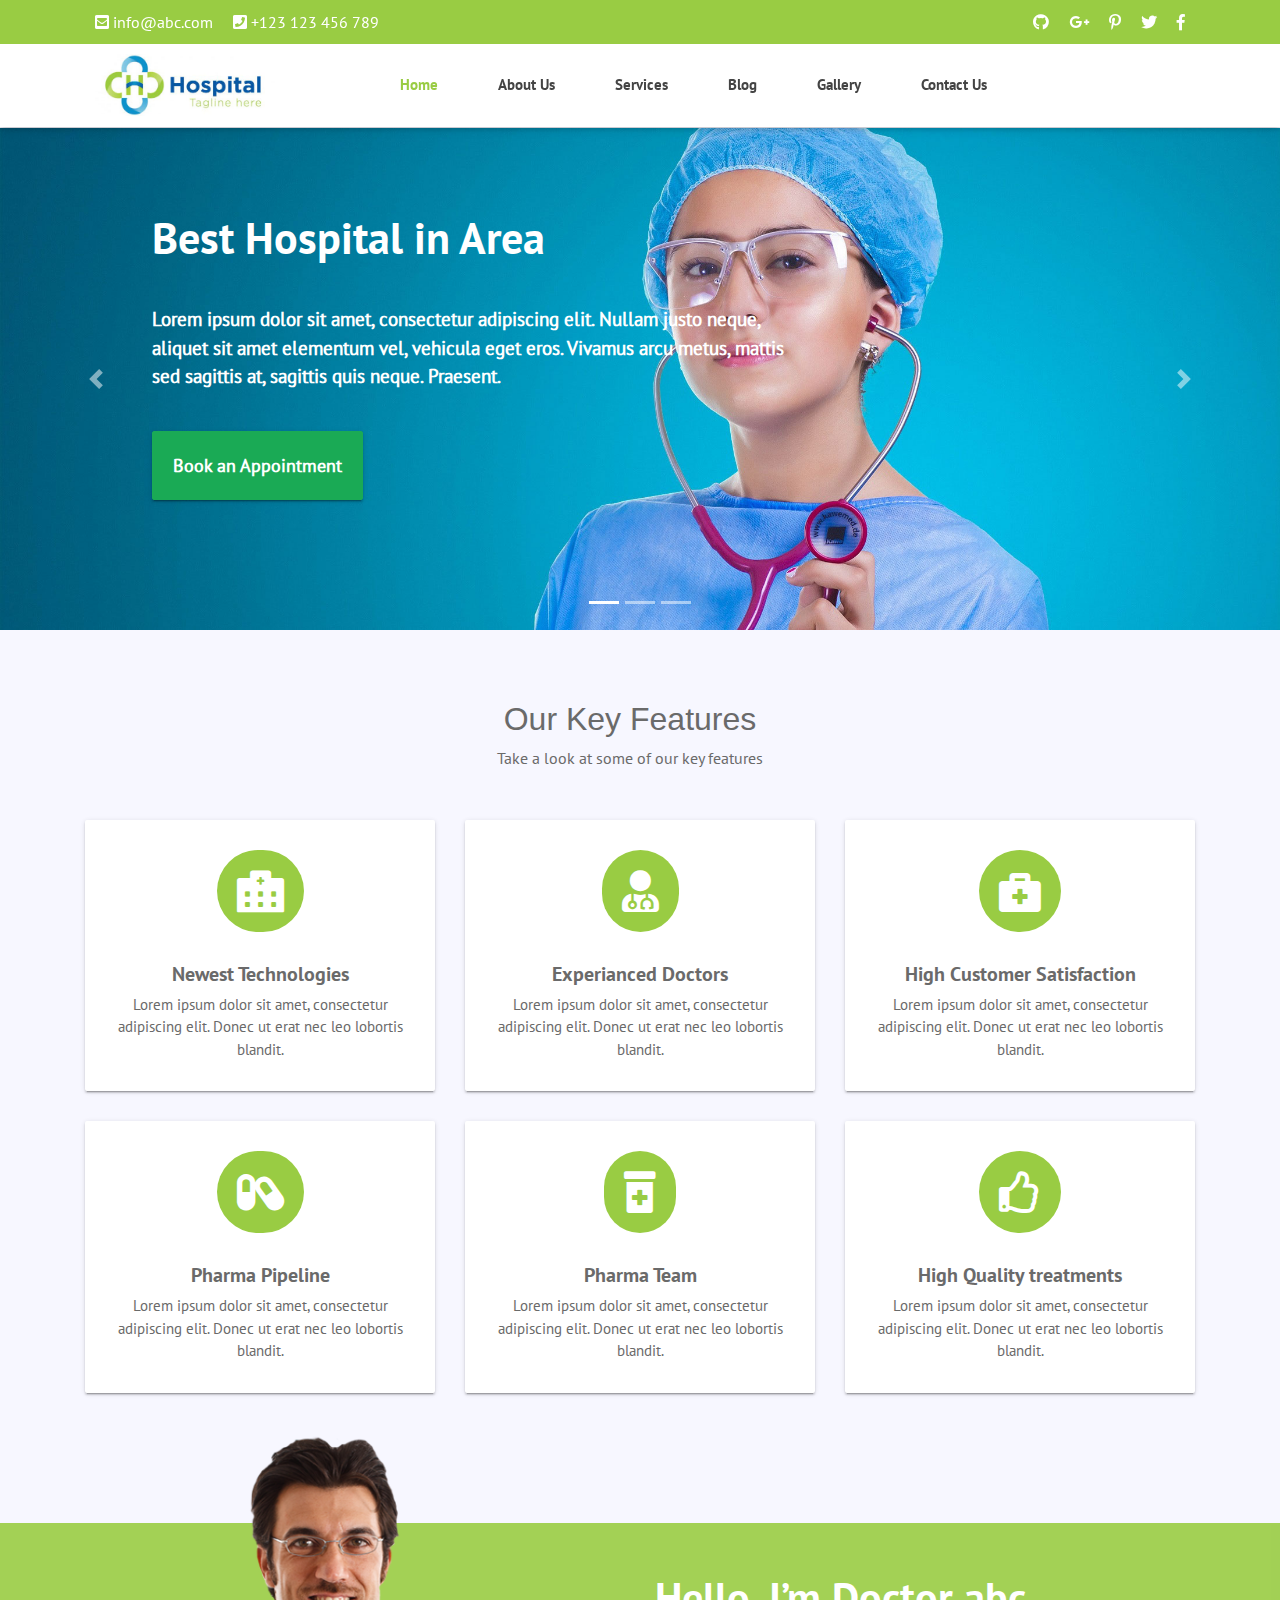
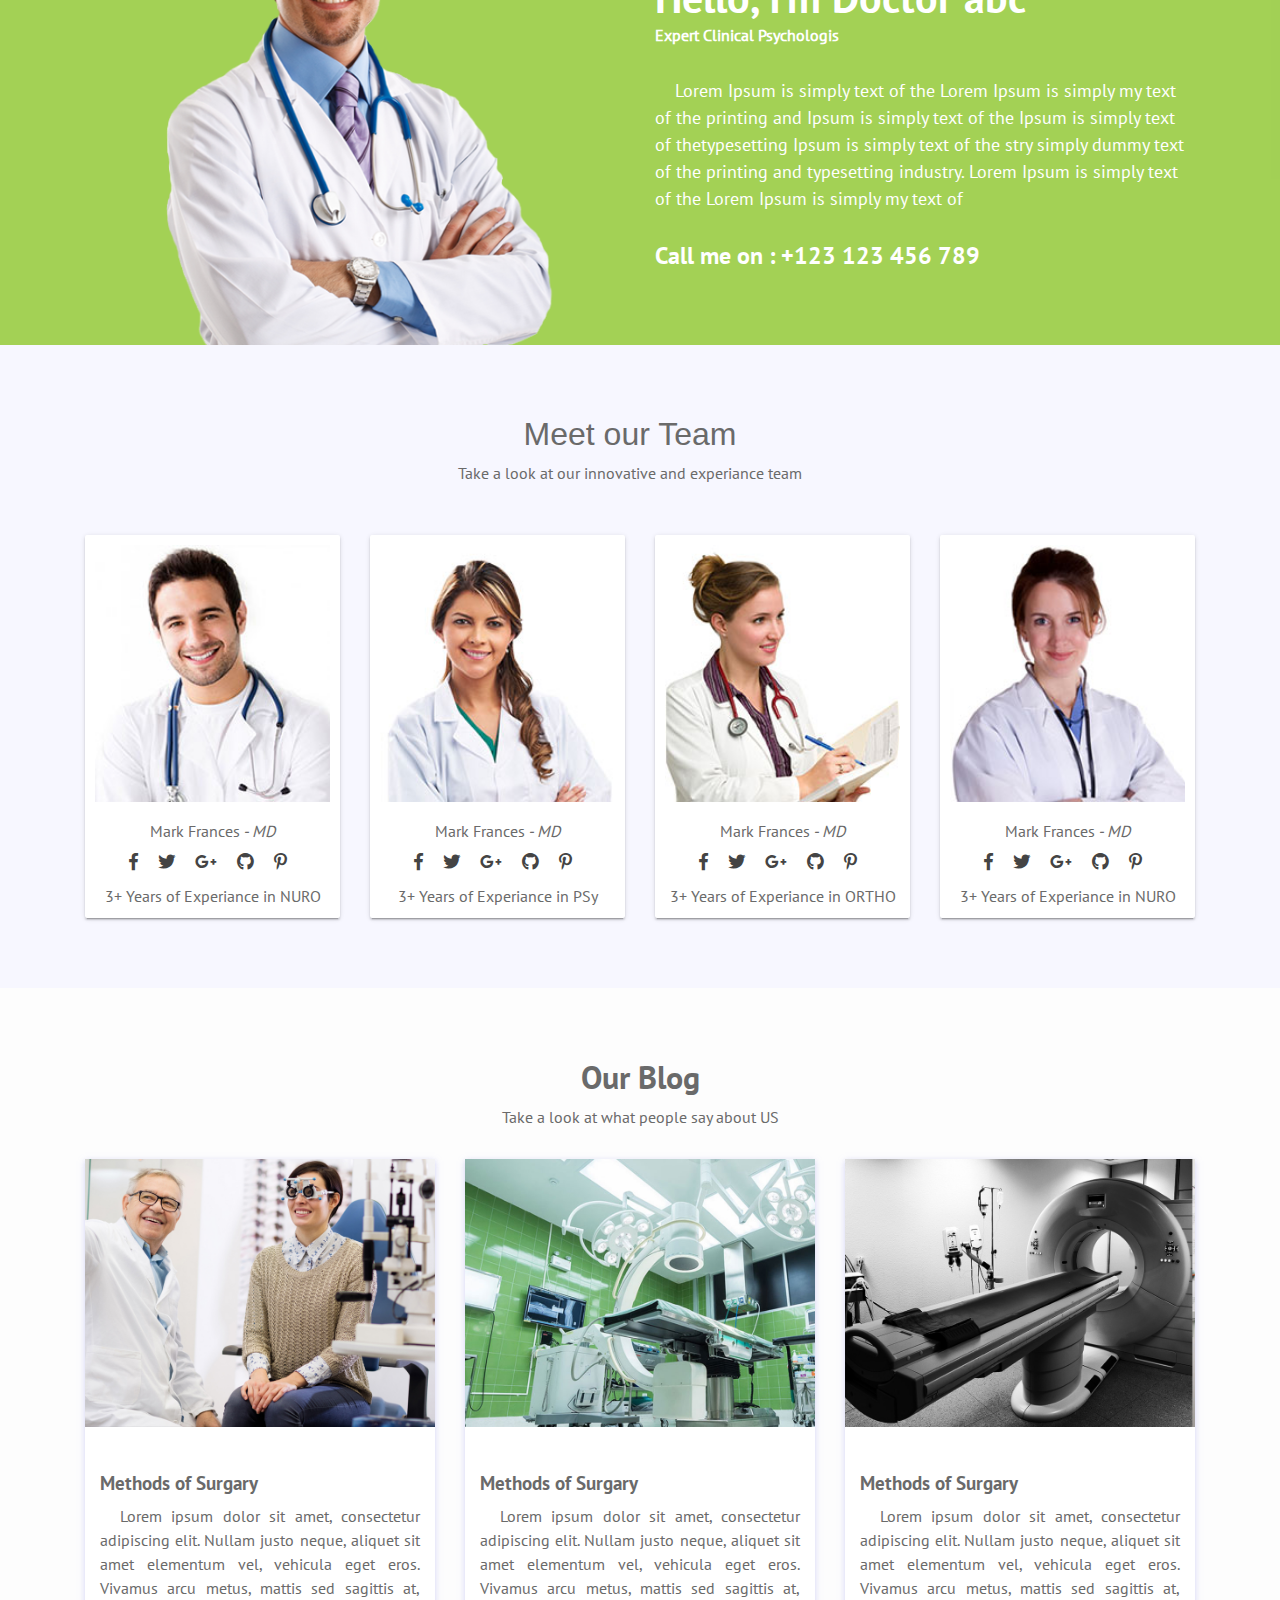
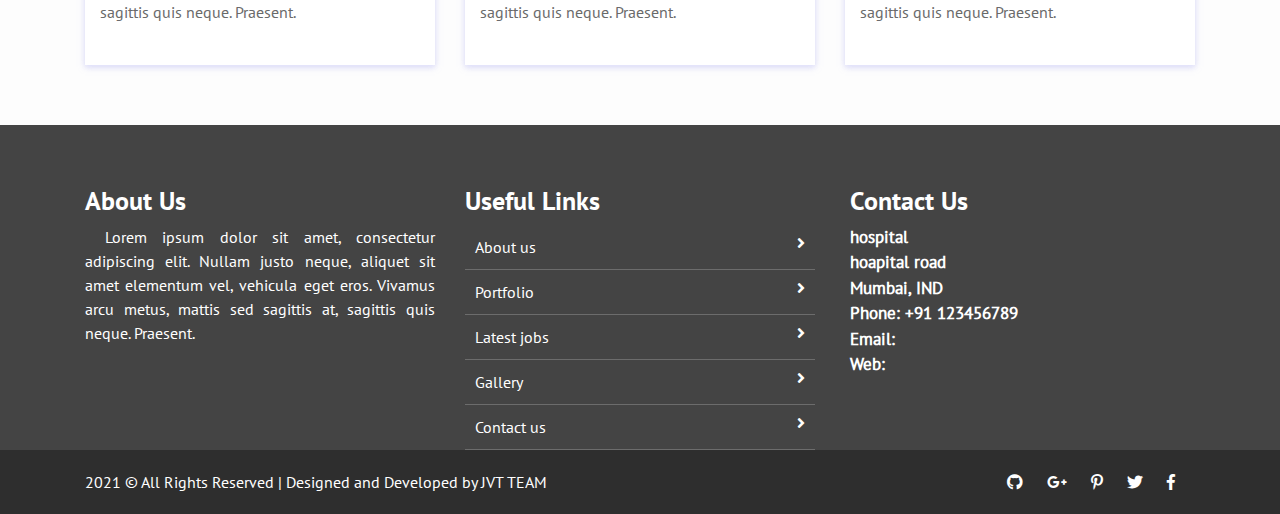
<file: index.html>
<!doctype html>
<html lang="en">

<head>
    <meta charset="utf-8">
    <meta name="viewport" content="width=device-width, initial-scale=1, shrink-to-fit=no">
    <title> Hospital</title>

    <link rel="shortcut icon" href="assets/images/fav.jpg">
    <link rel="stylesheet" href="assets/css/bootstrap.min.css">
    <link rel="stylesheet" href="assets/css/fontawsom-all.min.css">
    <link rel="stylesheet" href="assets/css/animate.css">
    <link rel="stylesheet" type="text/css" href="assets/css/style.css" />
    <script>

        document.onkeydown = function (e) {
            if (e.ctrlKey &&
                (e.keyCode === 85)) {
                return false;
            }
            else if (e.ctrlKey &&
                (e.keyCode === 65)) {
                return false;
            }
            else if (e.ctrlKey &&
                (e.keyCode === 83)) {
                return false;
            }
            else if (e.ctrlKey &&
                (e.keyCode === 67)) {
                return false;
            }
            else if (e.ctrlKey &&
                (e.keyCode === 86)) {
                return false;
            }
            else if (e.ctrlKey &&
                (e.keyCode === 80)) {
                return false;
            }
            else if (e.ctrlKey + e.shiftKey &&
                (e.keyCode === 74)) {
                return false;
            }
        };

    </script>
</head>

<body>

    <!-- ################# Header Starts Here#######################--->
    <header>
        <div class="header-top">
            <div class="container">
                <div class="row">
                    <div class="col-lg-7 col-md-12 left-item">
                        <ul>
                            <li><i class="fas fa-envelope-square"></i> info@abc.com</li>
                            <li><i class="fas fa-phone-square"></i> +123 123 456 789</li>
                        </ul>
                    </div>
                    <div class="col-lg-5 d-none d-lg-block right-item">
                        <ul>
                            <li><a><i class="fab fa-github"></i></a></li>
                            <li><a><i class="fab fa-google-plus-g"></i></a></li>
                            <li> <a><i class="fab fa-pinterest-p"></i></a></li>
                            <li><a><i class="fab fa-twitter"></i></a></li>
                            <li> <a><i class="fab fa-facebook-f"></i></a></li>
                        </ul>
                    </div>
                </div>

            </div>
        </div>
        <div id="nav-head" class="header-nav">
            <div class="container">
                <div class="row">
                    <div class="col-md-3 col-sm-12 nav-img">
                        <img src="assets/images/logo.jpg" alt="">
                        <a data-toggle="collapse" data-target="#menu" href="#menu"><i
                                class="fas d-block d-md-none small-menu fa-bars"></i></a>
                    </div>
                    <div id="menu" class="col-md-9 d-none d-md-block nav-item">
                        <ul>
                            <li><a href="index.html" class="active">Home</a></li>
                            <li><a href="about_us.html">About Us</a></li>
                            <li><a href="services.html">Services</a></li>
                            <li><a href="blog.html">Blog</a></li>
                            <li><a href="gallery.html">Gallery</a></li>
                            <li><a href="contact_us.html">Contact Us</a></li>
                        </ul>
                    </div>
                </div>

            </div>
        </div>

    </header>


    <!-- ################# Slider Starts Here#######################--->

    <div class="slider-detail">

        <div id="carouselExampleIndicators" class="carousel slide" data-ride="carousel">
            <ol class="carousel-indicators">
                <li data-target="#carouselExampleIndicators" data-slide-to="0" class="active"></li>
                <li data-target="#carouselExampleIndicators" data-slide-to="1"></li>
                <li data-target="#carouselExampleIndicators" data-slide-to="2"></li>
            </ol>
            <div class="carousel-inner">
                <div class="carousel-item active">
                    <img class="d-block w-100" src="assets/images/slider/slider_1.jpg" alt="First slide">
                    <div class="carousel-caption d-none d-md-block">
                        <h5 class="animated bounceInDown">Best Hospital in Area</h5>
                        <p class="animated bounceInLeft">Lorem ipsum dolor sit amet, consectetur adipiscing elit. Nullam
                            justo neque, <br>
                            aliquet sit amet elementum vel, vehicula eget eros. Vivamus arcu metus, mattis <br>
                            sed sagittis at, sagittis quis neque. Praesent.</p>

                        <div class="row vbh">

                            <a href="appointment.html" class="btn btn-success animated bounceInUp"> Book an Appointment
                            </a>
                        </div>
                    </div>
                </div>

                <div class="carousel-item">
                    <img class="d-block w-100" src="assets/images/slider/slider_3.jpg" alt="Third slide">
                    <div class="carousel-caption vdg-cur d-none d-md-block">
                        <h5 class="animated bounceInDown">Best Hospital in Area</h5>
                        <p class="animated bounceInLeft">Lorem ipsum dolor sit amet, consectetur adipiscing elit. Nullam
                            justo neque, <br>
                            aliquet sit amet elementum vel, vehicula eget eros. Vivamus arcu metus, mattis <br>
                            sed sagittis at, sagittis quis neque. Praesent.</p>

                        <div class="row vbh">

                            <a href="appointment.html" class="btn btn-success animated bounceInUp"> Book an Appointment
                            </a>
                        </div>
                    </div>
                </div>
                <div class="carousel-item">
                    <img class="d-block w-100" src="assets/images/slider/slider_2.jpg" alt="Second slide">
                </div>
            </div>
            <a class="carousel-control-prev" href="#carouselExampleIndicators" role="button" data-slide="prev">
                <span class="carousel-control-prev-icon" aria-hidden="true"></span>
                <span class="sr-only">Previous</span>
            </a>
            <a class="carousel-control-next" href="#carouselExampleIndicators" role="button" data-slide="next">
                <span class="carousel-control-next-icon" aria-hidden="true"></span>
                <span class="sr-only">Next</span>
            </a>
        </div>


    </div>

    <!-- ################# Key Features Starts Here#######################--->

    <section class="key-features">
        <div class="container">
            <div class="inner-title">

                <h2>Our Key Features</h2>
                <p>Take a look at some of our key features</p>
            </div>

            <div class="row">
                <div class="col-md-4 col-sm-6">
                    <div class="single-key">
                        <i class="fas fa-hospital-alt"></i>
                        <h5>Newest Technologies</h5>
                        <p>Lorem ipsum dolor sit amet, consectetur adipiscing elit. Donec ut erat nec leo lobortis
                            blandit.</p>
                    </div>
                </div>

                <div class="col-md-4 col-sm-6">
                    <div class="single-key">
                        <i class="fas fa-user-md"></i>
                        <h5>Experianced Doctors</h5>
                        <p>Lorem ipsum dolor sit amet, consectetur adipiscing elit. Donec ut erat nec leo lobortis
                            blandit.</p>
                    </div>
                </div>

                <div class="col-md-4 col-sm-6">
                    <div class="single-key">
                        <i class="fas fa-briefcase-medical"></i>
                        <h5>High Customer Satisfaction</h5>
                        <p>Lorem ipsum dolor sit amet, consectetur adipiscing elit. Donec ut erat nec leo lobortis
                            blandit.</p>
                    </div>
                </div>

                <div class="col-md-4 col-sm-6">
                    <div class="single-key">
                        <i class="fas fa-capsules"></i>
                        <h5>Pharma Pipeline</h5>
                        <p>Lorem ipsum dolor sit amet, consectetur adipiscing elit. Donec ut erat nec leo lobortis
                            blandit.</p>
                    </div>
                </div>

                <div class="col-md-4 col-sm-6">
                    <div class="single-key">
                        <i class="fas fa-prescription-bottle-alt"></i>
                        <h5>Pharma Team</h5>
                        <p>Lorem ipsum dolor sit amet, consectetur adipiscing elit. Donec ut erat nec leo lobortis
                            blandit.</p>
                    </div>
                </div>



                <div class="col-md-4 col-sm-6">
                    <div class="single-key">
                        <i class="far fa-thumbs-up"></i>
                        <h5>High Quality treatments</h5>
                        <p>Lorem ipsum dolor sit amet, consectetur adipiscing elit. Donec ut erat nec leo lobortis
                            blandit.</p>
                    </div>
                </div>
            </div>






        </div>

    </section>

    <!-- ################# Doctors Message Starts Here#######################--->


    <div class="doctor-message">
        <div class="inner-lay">
            <div class="container">
                <div class="row">


                    <div class="col-md-6 col-sm-12 doc-img">
                        <img src="assets/images/doctt.png" alt="">
                    </div>
                    <div class="col-md-6 col-sm-12 doc-det">
                        <h2>Hello, I’m Doctor abc</h2>
                        <span>Expert Clinical Psychologis</span>

                        <p>Lorem Ipsum is simply text of the Lorem Ipsum is simply my text of the printing and Ipsum is
                            simply text of the Ipsum is simply text of thetypesetting Ipsum is simply text of the stry
                            simply dummy text of the printing and typesetting industry. Lorem Ipsum is simply text of
                            the Lorem Ipsum is simply my text of </p>

                        <h4>Call me on : +123 123 456 789</h4>
                    </div>
                </div>
            </div>

        </div>

    </div>

    <!-- ################# Our Team Starts Here#######################--->


    <section class="our-team">
        <div class="container">
            <div class="inner-title">
                <h2>Meet our Team</h2>
                <p>Take a look at our innovative and experiance team</p>
            </div>
            <div class="row team-member">
                <div class="col-md-3 col-sm-6">
                    <div class="user-card">
                        <div class="userar">
                            <img class="teammempic" alt="" src="assets/images/team/team-memb1.jpg">
                        </div>
                        <div class="detfs">
                            <p>Mark Frances<i> - MD</i></p>
                            <ul>
                                <li><a href="#"><i class="fab fa-facebook-f fa-lg"></i></a></li>
                                <li><a href="#"><i class="fab fa-twitter fa-lg"></i></a></li>
                                <li><a href="#"><i class="fab fa-google-plus-g fa-lg"></i></a></li>
                                <li><a href="#"><i class="fab fa-github fa-lg"></i></a></li>
                                <li><a href="#"><i class="fab fa-pinterest-p fa-lg"></i></a></li>
                            </ul>
                            <br>
                            <p>3+ Years of Experiance in NURO</p>

                        </div>
                    </div>
                </div>
                <div class="col-md-3 col-sm-6">
                    <div class="user-card">
                        <div class="userar">
                            <img class="teammempic" alt="" src="assets/images/team/team-memb2.jpg">
                        </div>
                        <div class="detfs">
                            <p>Mark Frances<i> - MD</i></p>
                            <ul>
                                <li><a href="#"><i class="fab fa-facebook-f fa-lg"></i></a></li>
                                <li><a href="#"><i class="fab fa-twitter fa-lg"></i></a></li>
                                <li><a href="#"><i class="fab fa-google-plus-g fa-lg"></i></a></li>
                                <li><a href="#"><i class="fab fa-github fa-lg"></i></a></li>
                                <li><a href="#"><i class="fab fa-pinterest-p fa-lg"></i></a></li>
                            </ul>
                            <br>
                            <p>3+ Years of Experiance in PSy</p>

                        </div>
                    </div>
                </div>
                <div class="col-md-3 col-sm-6">
                    <div class="user-card">
                        <div class="userar">
                            <img class="teammempic" alt="" src="assets/images/team/team-memb3.jpg">
                        </div>
                        <div class="detfs">
                            <p>Mark Frances<i> - MD</i></p>
                            <ul>
                                <li><a href="#"><i class="fab fa-facebook-f fa-lg"></i></a></li>
                                <li><a href="#"><i class="fab fa-twitter fa-lg"></i></a></li>
                                <li><a href="#"><i class="fab fa-google-plus-g fa-lg"></i></a></li>
                                <li><a href="#"><i class="fab fa-github fa-lg"></i></a></li>
                                <li><a href="#"><i class="fab fa-pinterest-p fa-lg"></i></a></li>
                            </ul>
                            <br>
                            <p>3+ Years of Experiance in ORTHO</p>

                        </div>
                    </div>

                </div>
                <div class="col-md-3 col-sm-6">
                    <div class="user-card">
                        <div class="userar">
                            <img class="teammempic" alt="" src="assets/images/team/team-memb4.jpg">
                        </div>
                        <div class="detfs">
                            <p>Mark Frances<i> - MD</i></p>
                            <ul>
                                <li><a href="#"><i class="fab fa-facebook-f fa-lg"></i></a></li>
                                <li><a href="#"><i class="fab fa-twitter fa-lg"></i></a></li>
                                <li><a href="#"><i class="fab fa-google-plus-g fa-lg"></i></a></li>
                                <li><a href="#"><i class="fab fa-github fa-lg"></i></a></li>
                                <li><a href="#"><i class="fab fa-pinterest-p fa-lg"></i></a></li>
                            </ul>
                            <br>
                            <p>3+ Years of Experiance in NURO</p>

                        </div>
                    </div>
                </div>
            </div>
        </div>
    </section>

    <!-- ################# Our Blog Starts Here#######################--->

    <section class="our-blog">
        <div class="container">
            <div class="row session-title">
                <h2> Our Blog </h2>
                <p>Take a look at what people say about US </p>
            </div>
            <div class="blog-row row">
                <div class="col-md-4 col-sm-6">
                    <div class="single-blog">
                        <figure>
                            <img src="assets/images/blog/blog_01.jpg" alt="">
                        </figure>
                        <div class="blog-detail">
                            <small>By Admin | July 10 2021</small>
                            <h4>Methods of Surgary</h4>
                            <p> Lorem ipsum dolor sit amet, consectetur adipiscing elit. Nullam justo neque, aliquet sit
                                amet elementum vel, vehicula eget eros. Vivamus arcu metus, mattis sed sagittis at,
                                sagittis quis neque. Praesent.</p>
                            <div class="link">
                                <a href="">Read more </a><i class="fas fa-long-arrow-alt-right"></i>
                            </div>
                        </div>


                    </div>
                </div>
                <div class="col-md-4 col-sm-6">
                    <div class="single-blog">
                        <figure>
                            <img src="assets/images/blog/blog_02.jpg" alt="">
                        </figure>
                        <div class="blog-detail">
                            <small>By Admin | July 10 2021</small>
                            <h4>Methods of Surgary</h4>
                            <p> Lorem ipsum dolor sit amet, consectetur adipiscing elit. Nullam justo neque, aliquet sit
                                amet elementum vel, vehicula eget eros. Vivamus arcu metus, mattis sed sagittis at,
                                sagittis quis neque. Praesent.</p>
                            <div class="link">
                                <a href="">Read more </a><i class="fas fa-long-arrow-alt-right"></i>
                            </div>
                        </div>


                    </div>
                </div>
                <div class="col-md-4 col-sm-6">
                    <div class="single-blog">
                        <figure>
                            <img src="assets/images/blog/blog_03.jpg" alt="">
                        </figure>
                        <div class="blog-detail">
                            <small>By Admin | July 10 2021</small>
                            <h4>Methods of Surgary</h4>
                            <p> Lorem ipsum dolor sit amet, consectetur adipiscing elit. Nullam justo neque, aliquet sit
                                amet elementum vel, vehicula eget eros. Vivamus arcu metus, mattis sed sagittis at,
                                sagittis quis neque. Praesent.</p>
                            <div class="link">
                                <a href="">Read more </a><i class="fas fa-long-arrow-alt-right"></i>
                            </div>
                        </div>


                    </div>
                </div>
            </div>
        </div>
    </section>

    <!-- ################# Footer Starts Here#######################--->


    <footer class="footer">
        <div class="container">
            <div class="row">
                <div class="col-md-4 col-sm-12">
                    <h2>About Us</h2>
                    <p> Lorem ipsum dolor sit amet, consectetur adipiscing elit. Nullam justo neque, aliquet sit amet
                        elementum vel, vehicula eget eros. Vivamus arcu metus, mattis sed sagittis at, sagittis quis
                        neque. Praesent.</p>

                </div>
                <div class="col-md-4 col-sm-12">
                    <h2>Useful Links</h2>
                    <ul class="list-unstyled link-list">
                        <li><a ui-sref="about" href="#/about">About us</a><i class="fa fa-angle-right"></i></li>
                        <li><a ui-sref="portfolio" href="#/portfolio">Portfolio</a><i class="fa fa-angle-right"></i>
                        </li>
                        <li><a ui-sref="products" href="#/products">Latest jobs</a><i class="fa fa-angle-right"></i>
                        </li>
                        <li><a ui-sref="gallery" href="#/gallery">Gallery</a><i class="fa fa-angle-right"></i></li>
                        <li><a ui-sref="contact" href="#/contact">Contact us</a><i class="fa fa-angle-right"></i></li>
                    </ul>
                </div>
                <div class="col-md-4 col-sm-12 map-img">
                    <h2>Contact Us</h2>
                    <address class="md-margin-bottom-40">
                        hospital <br>
                        hoapital road <br>
                        Mumbai, IND <br>
                        Phone: +91 123456789 <br>
                        Email: <a href="mailto:info@hospital.com" class="">info@hospital.in</a><br>
                        Web: <a href="" class="">www.hospital.in</a>
                    </address>

                </div>
            </div>
        </div>


    </footer>
    <div class="copy">
        <div class="container">
            <a href="#">2021 &copy; All Rights Reserved | Designed and Developed by JVT TEAM</a>

            <span>
                <a><i class="fab fa-github"></i></a>
                <a><i class="fab fa-google-plus-g"></i></a>
                <a><i class="fab fa-pinterest-p"></i></a>
                <a><i class="fab fa-twitter"></i></a>
                <a><i class="fab fa-facebook-f"></i></a>
            </span>
        </div>

    </div>

</body>

<script src="assets/js/jquery-3.2.1.min.js"></script>
<script src="assets/js/popper.min.js"></script>
<script src="assets/js/bootstrap.min.js"></script>
<script src="assets/plugins/scroll-fixed/jquery-scrolltofixed-min.js"></script>
<script src="assets/js/script.js"></script>


</html>
</file>
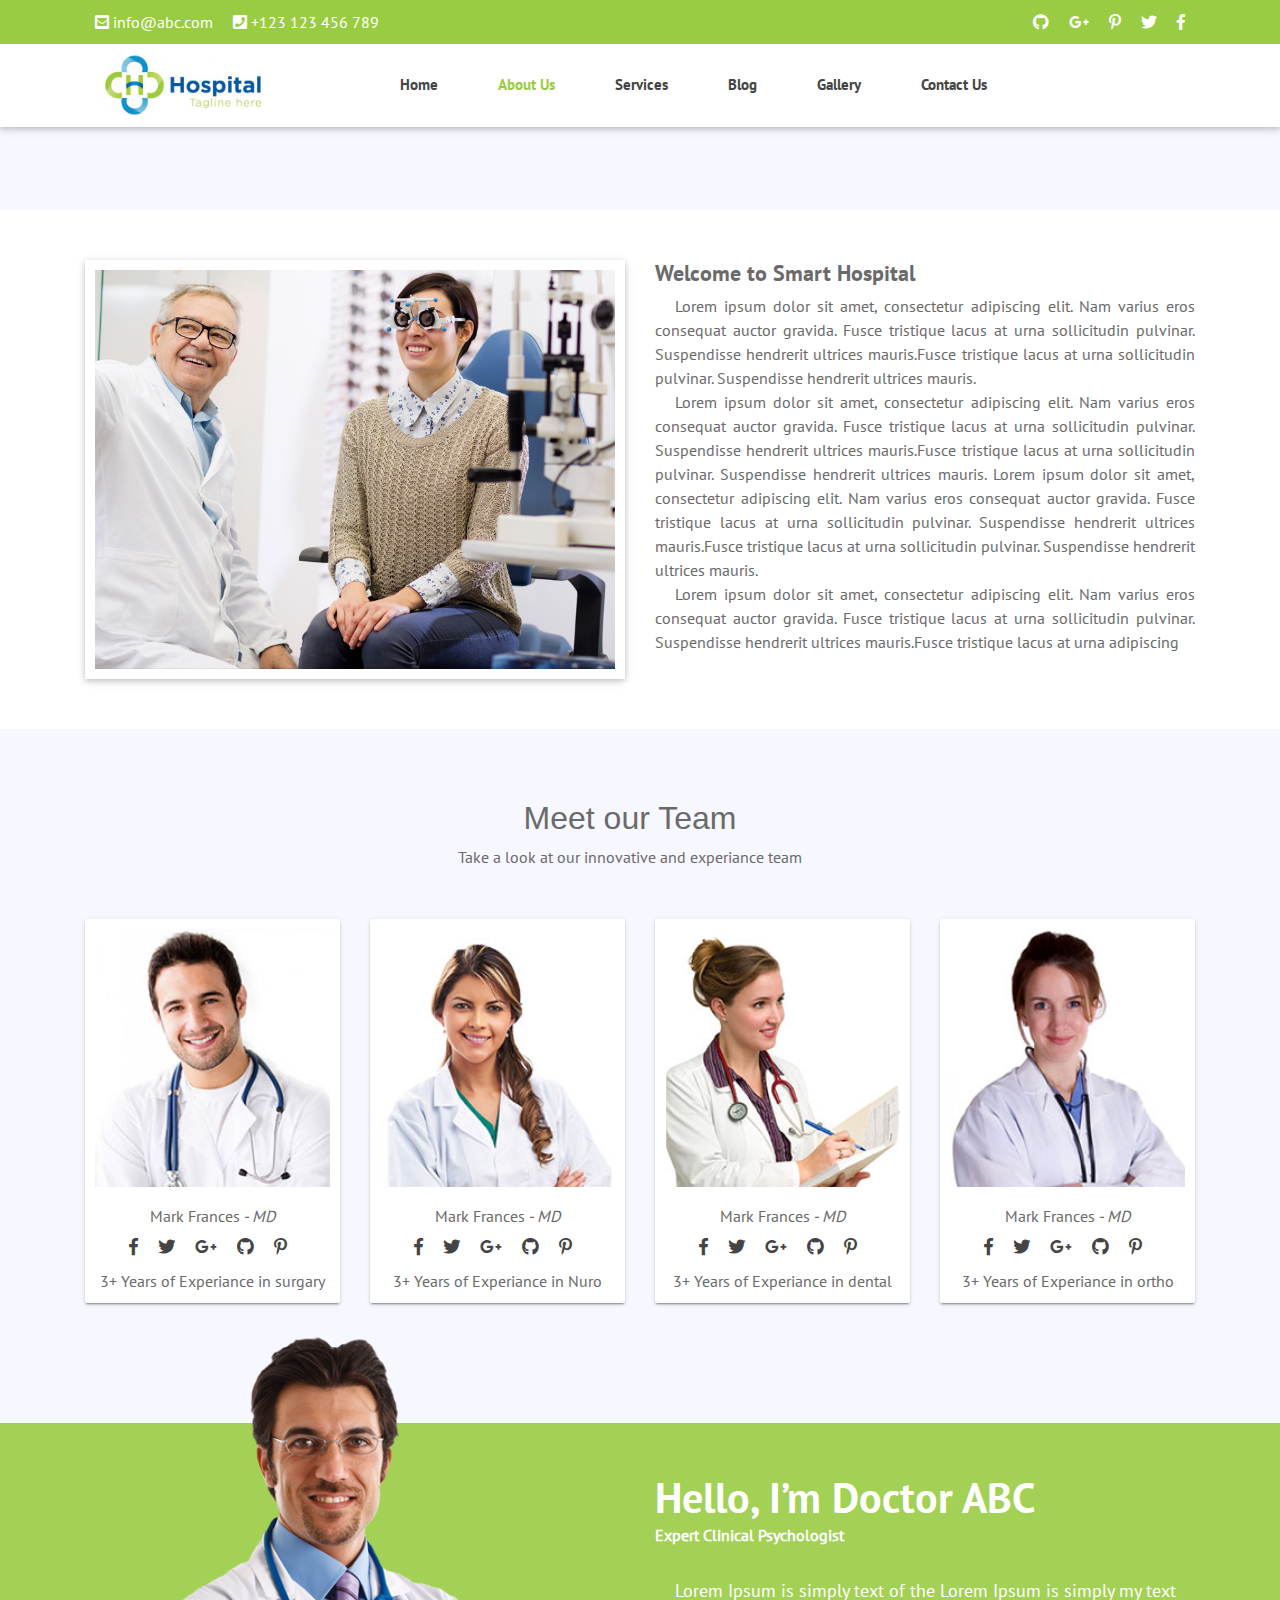
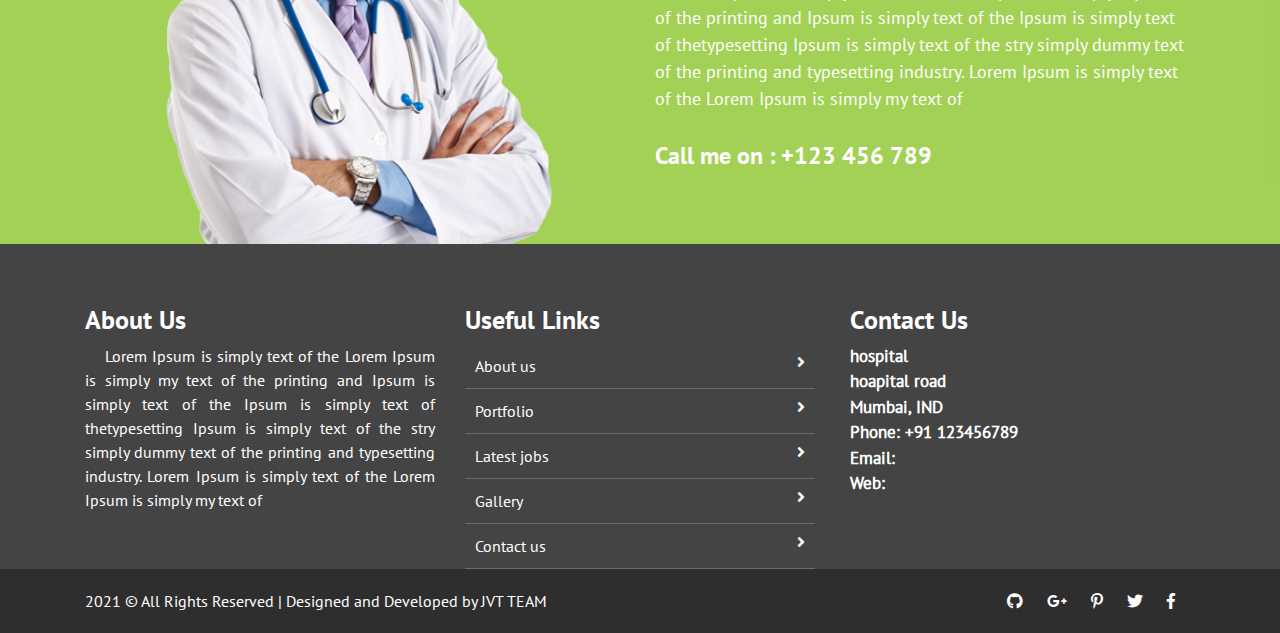
<file: about_us.html>
<!doctype html>
<html lang="en">

<head>
    <meta charset="utf-8">
    <meta name="viewport" content="width=device-width, initial-scale=1, shrink-to-fit=no">
    <title> hospital</title>

    <link rel="shortcut icon" href="assets/images/fav.jpg">
    <link rel="stylesheet" href="assets/css/bootstrap.min.css">
    <link rel="stylesheet" href="assets/css/fontawsom-all.min.css">
    <link rel="stylesheet" href="assets/css/animate.css">
    <link rel="stylesheet" type="text/css" href="assets/css/style.css" />
    <script>

        document.onkeydown = function (e) {
            if (e.ctrlKey &&
                (e.keyCode === 85)) {
                return false;
            }
            else if (e.ctrlKey &&
                (e.keyCode === 65)) {
                return false;
            }
            else if (e.ctrlKey &&
                (e.keyCode === 83)) {
                return false;
            }
            else if (e.ctrlKey &&
                (e.keyCode === 67)) {
                return false;
            }
            else if (e.ctrlKey &&
                (e.keyCode === 86)) {
                return false;
            }
            else if (e.ctrlKey &&
                (e.keyCode === 80)) {
                return false;
            }
            else if (e.ctrlKey + e.shiftKey &&
                (e.keyCode === 74)) {
                return false;
            }
        };

    </script>
</head>

<body oncontextmenu="return false">

    <!-- ################# Header Starts Here#######################--->
    <header>
        <div class="header-top">
            <div class="container">
                <div class="row">
                    <div class="col-lg-7 col-md-12 left-item">
                        <ul>
                            <li><i class="fas fa-envelope-square"></i> info@abc.com</li>
                            <li><i class="fas fa-phone-square"></i> +123 123 456 789</li>
                        </ul>
                    </div>
                    <div class="col-lg-5 d-none d-lg-block right-item">
                        <ul>
                            <li><a><i class="fab fa-github"></i></a></li>
                            <li><a><i class="fab fa-google-plus-g"></i></a></li>
                            <li> <a><i class="fab fa-pinterest-p"></i></a></li>
                            <li><a><i class="fab fa-twitter"></i></a></li>
                            <li> <a><i class="fab fa-facebook-f"></i></a></li>
                        </ul>
                    </div>
                </div>

            </div>
        </div>
        <div id="nav-head" class="header-nav">
            <div class="container">
                <div class="row">
                    <div class="col-md-3 col-sm-12 nav-img">
                        <img src="assets/images/logo.jpg" alt="">
                       <a data-toggle="collapse" data-target="#menu" href="#menu" ><i class="fas d-block d-md-none small-menu fa-bars"></i></a>
                    </div>
                    <div id="menu" class="col-md-9 d-none d-md-block nav-item">
                        <ul>
                            <li><a href="index.html">Home</a></li>
                            <li><a href="about_us.html" class="active">About Us</a></li>
                            <li><a href="services.html">Services</a></li>
                            <li><a href="blog.html">Blog</a></li>
                            <li><a href="gallery.html">Gallery</a></li>
                            <li><a href="contact_us.html">Contact Us</a></li>
                        </ul>
                    </div>
                </div>

            </div>
        </div>

    </header>
    <div class="page-nav no-margin row">
        <div class="container">
            
        </div>
    </div>

            <div class="about-us">
                <div class="container">
                    <div class="row">
                        <div class="col-md-6 col-sm-12">
                            <img src="assets/images/blog/blog_01.jpg" alt="">
                        </div>
                        <div class="col-md-6 col-sm-12">
                            <h2>Welcome to  Smart Hospital </h2>
                            <p> Lorem ipsum dolor sit amet, consectetur adipiscing elit. Nam varius eros consequat auctor gravida. Fusce tristique lacus at urna sollicitudin pulvinar. Suspendisse hendrerit ultrices mauris.Fusce tristique lacus at urna sollicitudin pulvinar. Suspendisse hendrerit ultrices mauris.</p>
                            <p> Lorem ipsum dolor sit amet, consectetur adipiscing elit. Nam varius eros consequat auctor gravida. Fusce tristique lacus at urna sollicitudin pulvinar. Suspendisse hendrerit ultrices mauris.Fusce tristique lacus at urna sollicitudin pulvinar. Suspendisse hendrerit ultrices mauris.  Lorem ipsum dolor sit amet, consectetur adipiscing elit. Nam varius eros consequat auctor gravida. Fusce tristique lacus at urna sollicitudin pulvinar. Suspendisse hendrerit ultrices mauris.Fusce tristique lacus at urna sollicitudin pulvinar. Suspendisse hendrerit ultrices mauris.</p>
                            <p> Lorem ipsum dolor sit amet, consectetur adipiscing elit. Nam varius eros consequat auctor gravida. Fusce tristique lacus at urna sollicitudin pulvinar. Suspendisse hendrerit ultrices mauris.Fusce tristique lacus at urna  adipiscing  </p>
                            
                        </div>
                    </div>
                    
                </div>
            </div>
    <section class="our-team">
        <div class="container">
            <div class="inner-title">
                <h2>Meet our Team</h2>
                <p>Take a look at our innovative and experiance team</p>
            </div>
            <div class="row team-member">
                <div class="col-md-3 col-sm-6">
                    <div class="user-card">
                        <div class="userar">
                            <img class="teammempic" alt="" src="assets/images/team/team-memb1.jpg">
                        </div>
                        <div class="detfs">
                            <p>Mark Frances<i> - MD</i></p>
                            <ul>
                                <li><a href="#"><i class="fab fa-facebook-f fa-lg"></i></a></li>
                                <li><a href="#"><i class="fab fa-twitter fa-lg"></i></a></li>
                                <li><a href="#"><i class="fab fa-google-plus-g fa-lg"></i></a></li>
                                <li><a href="#"><i class="fab fa-github fa-lg"></i></a></li>
                                <li><a href="#"><i class="fab fa-pinterest-p fa-lg"></i></a></li>
                            </ul>
                            <br>
                            <p >3+ Years of Experiance in surgary</p>

                        </div>
                    </div>
                </div>
                <div class="col-md-3 col-sm-6">
                    <div class="user-card">
                        <div class="userar">
                            <img class="teammempic" alt="" src="assets/images/team/team-memb2.jpg">
                        </div>
                        <div class="detfs">
                            <p>Mark Frances<i> - MD</i></p>
                            <ul>
                                <li><a href="#"><i class="fab fa-facebook-f fa-lg"></i></a></li>
                                <li><a href="#"><i class="fab fa-twitter fa-lg"></i></a></li>
                                <li><a href="#"><i class="fab fa-google-plus-g fa-lg"></i></a></li>
                                <li><a href="#"><i class="fab fa-github fa-lg"></i></a></li>
                                <li><a href="#"><i class="fab fa-pinterest-p fa-lg"></i></a></li>
                            </ul>
                             <br>
                            <p >3+ Years of Experiance in Nuro</p>

                        </div>
                    </div>
                </div>
                <div class="col-md-3 col-sm-6">
                    <div class="user-card">
                        <div class="userar">
                            <img class="teammempic" alt="" src="assets/images/team/team-memb3.jpg">
                        </div>
                        <div class="detfs">
                            <p>Mark Frances<i> - MD</i></p>
                            <ul>
                                <li><a href="#"><i class="fab fa-facebook-f fa-lg"></i></a></li>
                                <li><a href="#"><i class="fab fa-twitter fa-lg"></i></a></li>
                                <li><a href="#"><i class="fab fa-google-plus-g fa-lg"></i></a></li>
                                <li><a href="#"><i class="fab fa-github fa-lg"></i></a></li>
                                <li><a href="#"><i class="fab fa-pinterest-p fa-lg"></i></a></li>
                            </ul>
                              <br>   
                            <p >3+ Years of Experiance in dental</p>

                        </div>
                    </div>

                </div>
                <div class="col-md-3 col-sm-6">
                    <div class="user-card">
                        <div class="userar">
                            <img class="teammempic" alt="" src="assets/images/team/team-memb4.jpg">
                        </div>
                        <div class="detfs">
                            <p>Mark Frances<i> - MD</i></p>
                            <ul>
                                <li><a href="#"><i class="fab fa-facebook-f fa-lg"></i></a></li>
                                <li><a href="#"><i class="fab fa-twitter fa-lg"></i></a></li>
                                <li><a href="#"><i class="fab fa-google-plus-g fa-lg"></i></a></li>
                                <li><a href="#"><i class="fab fa-github fa-lg"></i></a></li>
                                <li><a href="#"><i class="fab fa-pinterest-p fa-lg"></i></a></li>
                            </ul>
                             <br>   
                            <p >3+ Years of Experiance in ortho</p>

                        </div>
                    </div>
                </div>
            </div>
        </div>
    </section>
    <div class="doctor-message">
        <div class="inner-lay">
            <div class="container">
                <div class="row">


                    <div class="col-md-6 col-sm-12 doc-img">
                        <img  src="assets/images/doctt.png" alt="">
                    </div>
                    <div class="col-md-6 col-sm-12 doc-det">
                        <h2>Hello, I’m Doctor ABC</h2>
                        <span>Expert Clinical Psychologist</span>

                        <p>Lorem Ipsum is simply text of the Lorem Ipsum is simply my text of the printing and Ipsum is simply text of the Ipsum is simply text of thetypesetting Ipsum is simply text of the stry simply dummy text of the printing and typesetting industry. Lorem Ipsum is simply text of the Lorem Ipsum is simply my text of </p>

                        <h4>Call me on : +123 456 789</h4>
                    </div>
                </div>
            </div>

        </div>

    </div>

    <footer class="footer">
        <div class="container">
            <div class="row">
                <div class="col-md-4 col-sm-12">
                    <h2>About Us</h2>
                    
                        <p>Lorem Ipsum is simply text of the Lorem Ipsum is simply my text of the printing and Ipsum is simply text of the Ipsum is simply text of thetypesetting Ipsum is simply text of the stry simply dummy text of the printing and typesetting industry. Lorem Ipsum is simply text of the Lorem Ipsum is simply my text of </p>
                        
                    
                </div>
                <div class="col-md-4 col-sm-12">
                    <h2>Useful Links</h2>
                    <ul class="list-unstyled link-list">
                        <li><a ui-sref="about" href="#/about">About us</a><i class="fa fa-angle-right"></i></li>
                        <li><a ui-sref="portfolio" href="#/portfolio">Portfolio</a><i class="fa fa-angle-right"></i></li>
                        <li><a ui-sref="products" href="#/products">Latest jobs</a><i class="fa fa-angle-right"></i></li>
                        <li><a ui-sref="gallery" href="#/gallery">Gallery</a><i class="fa fa-angle-right"></i></li>
                        <li><a ui-sref="contact" href="#/contact">Contact us</a><i class="fa fa-angle-right"></i></li>
                    </ul>
                </div>
                <div class="col-md-4 col-sm-12 map-img">
                    <h2>Contact Us</h2>
                    <address class="md-margin-bottom-40">
                        hospital <br>
                        hoapital road <br>
                        Mumbai, IND <br>
                        Phone: +91 123456789 <br>
                        Email: <a href="mailto:info@hospital.com" class="">info@hospital.in</a><br>
                        Web: <a href="" class="">www.hospital.in</a>
                    </address>

                </div>
            </div>
        </div>
        

    </footer>
    <div class="copy">
            <div class="container">
                <a href="#">2021 &copy; All Rights Reserved | Designed and Developed by JVT TEAM</a>
                
                <span>
                <a><i class="fab fa-github"></i></a>
                <a><i class="fab fa-google-plus-g"></i></a>
                <a><i class="fab fa-pinterest-p"></i></a>
                <a><i class="fab fa-twitter"></i></a>
                <a><i class="fab fa-facebook-f"></i></a>
        </span>
            </div>

        </div>

</body>

<script src="assets/js/jquery-3.2.1.min.js"></script>
<script src="assets/js/popper.min.js"></script>
<script src="assets/js/bootstrap.min.js"></script>
<script src="assets/plugins/scroll-fixed/jquery-scrolltofixed-min.js"></script>
<script src="assets/js/script.js"></script>


</html>
</file>
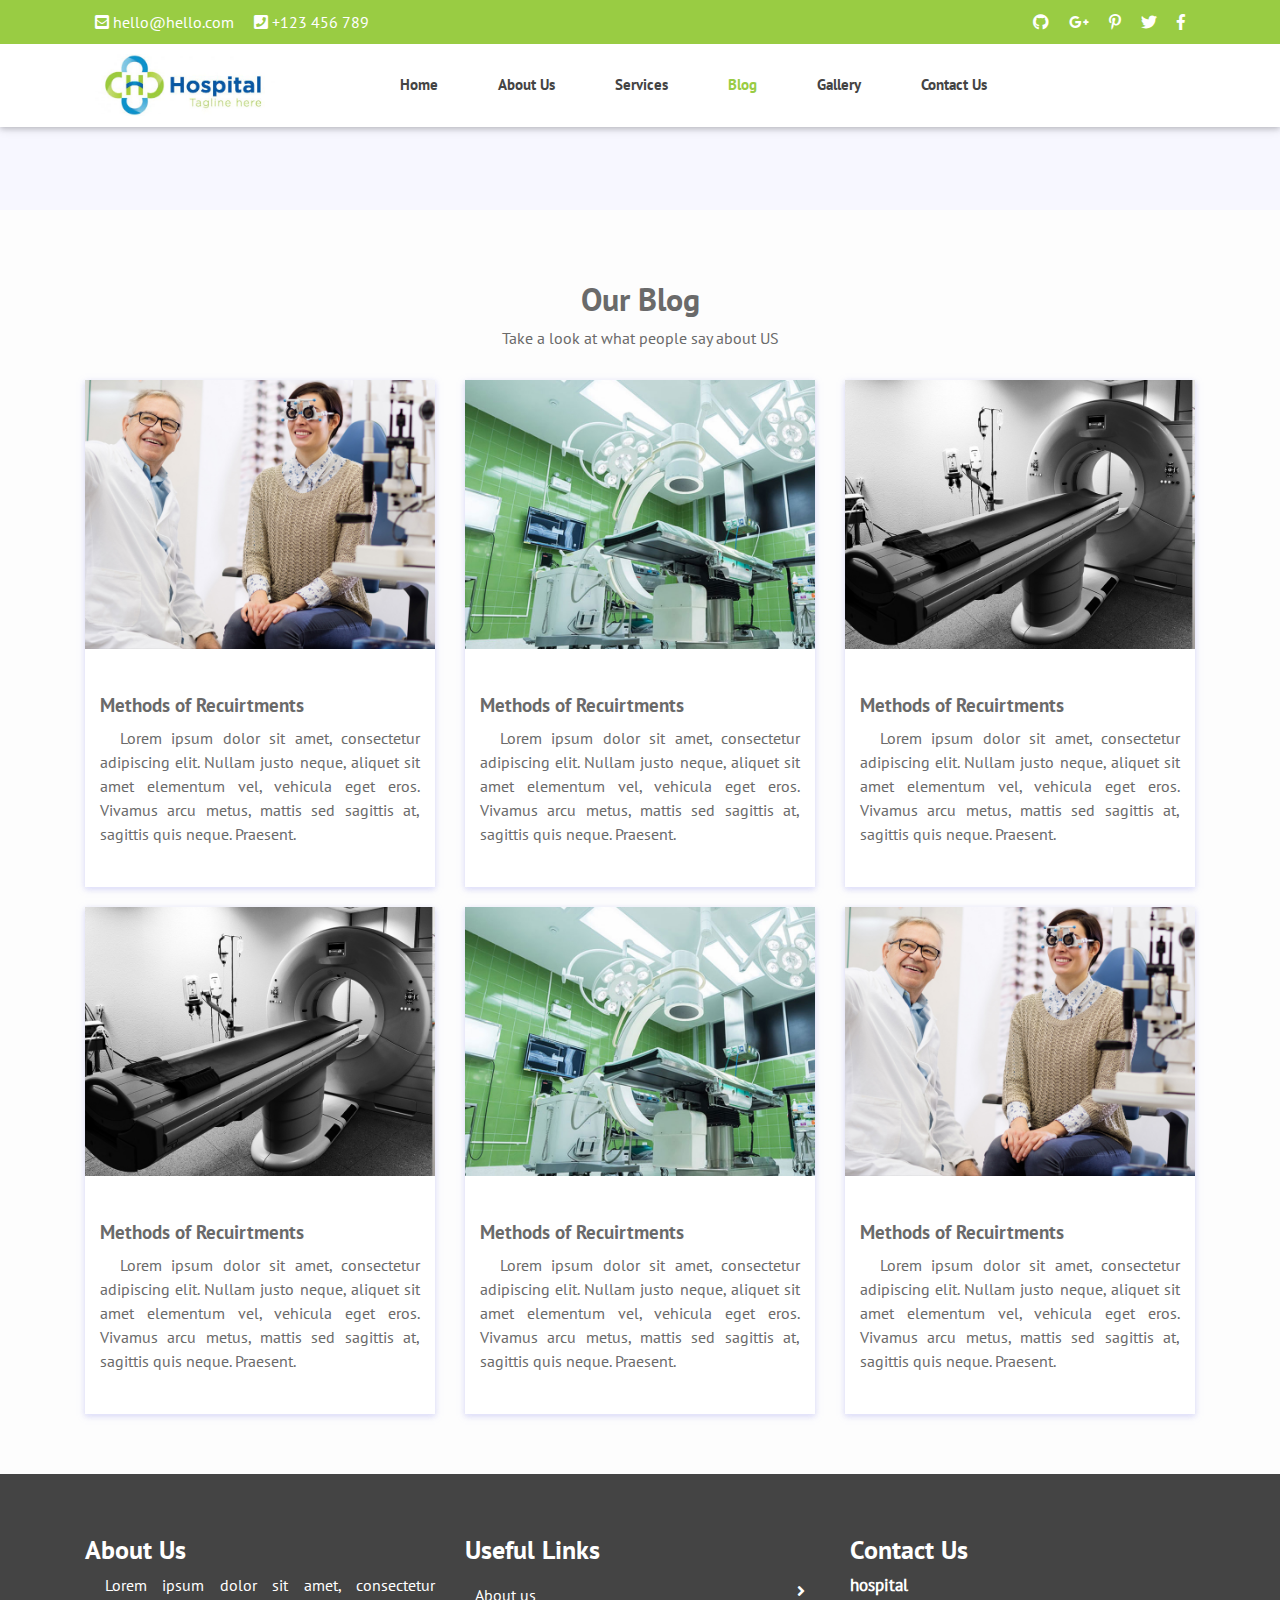
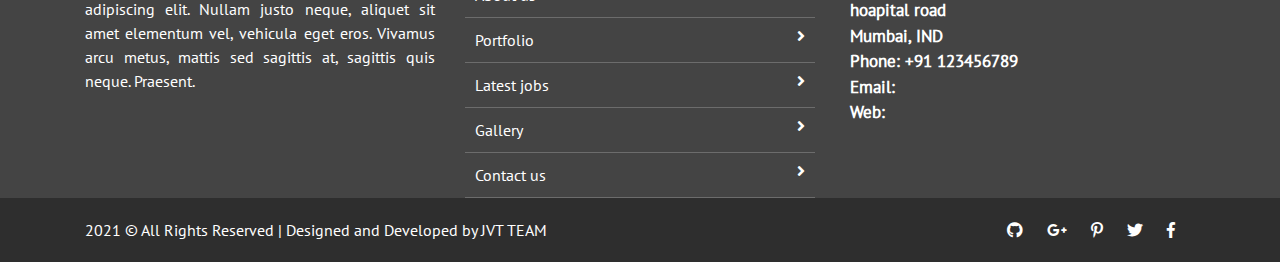
<file: blog.html>
<!doctype html>
<html lang="en">

<head>
    <meta charset="utf-8">
    <meta name="viewport" content="width=device-width, initial-scale=1, shrink-to-fit=no">
    <title> hospital</title>

    <link rel="shortcut icon" href="assets/images/fav.jpg">
    <link rel="stylesheet" href="assets/css/bootstrap.min.css">
    <link rel="stylesheet" href="assets/css/fontawsom-all.min.css">
    <link rel="stylesheet" href="assets/css/animate.css">
    <link rel="stylesheet" type="text/css" href="assets/css/style.css" />
    <script>

        document.onkeydown = function (e) {
            if (e.ctrlKey &&
                (e.keyCode === 85)) {
                return false;
            }
            else if (e.ctrlKey &&
                (e.keyCode === 65)) {
                return false;
            }
            else if (e.ctrlKey &&
                (e.keyCode === 83)) {
                return false;
            }
            else if (e.ctrlKey &&
                (e.keyCode === 67)) {
                return false;
            }
            else if (e.ctrlKey &&
                (e.keyCode === 86)) {
                return false;
            }
            else if (e.ctrlKey &&
                (e.keyCode === 80)) {
                return false;
            }
            else if (e.ctrlKey + e.shiftKey &&
                (e.keyCode === 74)) {
                return false;
            }
        };

    </script>
</head>

<body oncontextmenu="return false">

    <!-- ################# Header Starts Here#######################--->
    <header>
        <div class="header-top">
            <div class="container">
                <div class="row">
                    <div class="col-lg-7 col-md-12 left-item">
                        <ul>
                            <li><i class="fas fa-envelope-square"></i> hello@hello.com</li>
                            <li><i class="fas fa-phone-square"></i> +123 456 789</li>
                        </ul>
                    </div>
                    <div class="col-lg-5 d-none d-lg-block right-item">
                        <ul>
                            <li><a><i class="fab fa-github"></i></a></li>
                            <li><a><i class="fab fa-google-plus-g"></i></a></li>
                            <li> <a><i class="fab fa-pinterest-p"></i></a></li>
                            <li><a><i class="fab fa-twitter"></i></a></li>
                            <li> <a><i class="fab fa-facebook-f"></i></a></li>
                        </ul>
                    </div>
                </div>

            </div>
        </div>
        <div id="nav-head" class="header-nav">
            <div class="container">
                <div class="row">
                    <div class="col-md-3 col-sm-12 nav-img">
                        <img src="assets/images/logo.jpg" alt="">
                       <a data-toggle="collapse" data-target="#menu" href="#menu" ><i class="fas d-block d-md-none small-menu fa-bars"></i></a>
                    </div>
                    <div id="menu" class="col-md-9 d-none d-md-block nav-item">
                        <ul>
                            <li><a href="index.html">Home</a></li>
                            <li><a href="about_us.html">About Us</a></li>
                            <li><a href="services.html">Services</a></li>
                            <li><a href="blog.html" class="active">Blog</a></li>
                            <li><a href="gallery.html">Gallery</a></li>
                            <li><a href="contact_us.html">Contact Us</a></li>
                        </ul>
                    </div>
                </div>

            </div>
        </div>

    </header>
             <div class="page-nav no-margin row">
                   <div class="container">
                       
                   </div>
               </div>

    <section class="our-blog">
         	<div class="container">
         		<div class="row session-title">
        			<h2> Our Blog </h2>
        			<p>Take a look at what people say about US </p>
        		</div>
        		<div class="blog-row row">
        			<div class="col-md-4 col-sm-6">
        				<div class="single-blog">
        					<figure>
        						<img src="assets/images/blog/blog_01.jpg" alt="">
        					</figure>
        					<div class="blog-detail">
        						<small>By Admin | July 23 2021</small>
								<h4>Methods of Recuirtments</h4>
								<p> Lorem ipsum dolor sit amet, consectetur adipiscing elit. Nullam justo neque, aliquet sit amet elementum vel, vehicula eget eros. Vivamus arcu metus, mattis sed sagittis at, sagittis quis neque. Praesent.</p>
								<div class="link">
									<a href="">Read more </a><i class="fas fa-long-arrow-alt-right"></i>
								</div>
        					</div>
        					
        					
        				</div>
        			</div>
        			<div class="col-md-4 col-sm-6">
        				<div class="single-blog">
        					<figure>
        						<img src="assets/images/blog/blog_02.jpg" alt="">
        					</figure>
        					<div class="blog-detail">
        						<small>By Admin | July 23 2021</small>
								<h4>Methods of Recuirtments</h4>
								<p> Lorem ipsum dolor sit amet, consectetur adipiscing elit. Nullam justo neque, aliquet sit amet elementum vel, vehicula eget eros. Vivamus arcu metus, mattis sed sagittis at, sagittis quis neque. Praesent.</p>
								<div class="link">
									<a href="">Read more </a><i class="fas fa-long-arrow-alt-right"></i>
								</div>
        					</div>
        					
        					
        				</div>
        			</div>
        			<div class="col-md-4 col-sm-6">
        				<div class="single-blog">
        					<figure>
        						<img src="assets/images/blog/blog_03.jpg" alt="">
        					</figure>
        					<div class="blog-detail">
        						<small>By Admin | July 23 2021</small>
								<h4>Methods of Recuirtments</h4>
								<p> Lorem ipsum dolor sit amet, consectetur adipiscing elit. Nullam justo neque, aliquet sit amet elementum vel, vehicula eget eros. Vivamus arcu metus, mattis sed sagittis at, sagittis quis neque. Praesent.</p>
								<div class="link">
									<a href="">Read more </a><i class="fas fa-long-arrow-alt-right"></i>
								</div>
        					</div>
        					
        					
        				</div>
        			</div>
        			<div class="col-md-4 col-sm-6">
        				<div class="single-blog">
        					<figure>
        						<img src="assets/images/blog/blog_03.jpg" alt="">
        					</figure>
        					<div class="blog-detail">
        						<small>By Admin | July 23 2021</small>
								<h4>Methods of Recuirtments</h4>
								<p> Lorem ipsum dolor sit amet, consectetur adipiscing elit. Nullam justo neque, aliquet sit amet elementum vel, vehicula eget eros. Vivamus arcu metus, mattis sed sagittis at, sagittis quis neque. Praesent.</p>
								<div class="link">
									<a href="">Read more </a><i class="fas fa-long-arrow-alt-right"></i>
								</div>
        					</div>
        					
        					
        				</div>
        			</div>
        			<div class="col-md-4 col-sm-6">
        				<div class="single-blog">
        					<figure>
        						<img src="assets/images/blog/blog_02.jpg" alt="">
        					</figure>
        					<div class="blog-detail">
        						<small>By Admin | July 23 2021</small>
								<h4>Methods of Recuirtments</h4>
								<p> Lorem ipsum dolor sit amet, consectetur adipiscing elit. Nullam justo neque, aliquet sit amet elementum vel, vehicula eget eros. Vivamus arcu metus, mattis sed sagittis at, sagittis quis neque. Praesent.</p>
								<div class="link">
									<a href="">Read more </a><i class="fas fa-long-arrow-alt-right"></i>
								</div>
        					</div>
        					
        					
        				</div>
        			</div>
        				<div class="col-md-4 col-sm-6">
        				<div class="single-blog">
        					<figure>
        						<img src="assets/images/blog/blog_01.jpg" alt="">
        					</figure>
        					<div class="blog-detail">
        						<small>By Admin | July 23 2021</small>
								<h4>Methods of Recuirtments</h4>
								<p> Lorem ipsum dolor sit amet, consectetur adipiscing elit. Nullam justo neque, aliquet sit amet elementum vel, vehicula eget eros. Vivamus arcu metus, mattis sed sagittis at, sagittis quis neque. Praesent.</p>
								<div class="link">
									<a href="">Read more </a><i class="fas fa-long-arrow-alt-right"></i>
								</div>
        					</div>
        					
        					
        				</div>
        			</div>
        		</div>
         	</div>
         </section>

   
    <!-- ################# Footer Starts Here#######################--->


    <footer class="footer">
        <div class="container">
            <div class="row">
                <div class="col-md-4 col-sm-12">
                    <h2>About Us</h2>
                    <p> Lorem ipsum dolor sit amet, consectetur adipiscing elit. Nullam justo neque, aliquet sit amet elementum vel, vehicula eget eros. Vivamus arcu metus, mattis sed sagittis at, sagittis quis neque. Praesent.</p>

                </div>
                <div class="col-md-4 col-sm-12">
                    <h2>Useful Links</h2>
                    <ul class="list-unstyled link-list">
                        <li><a ui-sref="about" href="#/about">About us</a><i class="fa fa-angle-right"></i></li>
                        <li><a ui-sref="portfolio" href="#/portfolio">Portfolio</a><i class="fa fa-angle-right"></i></li>
                        <li><a ui-sref="products" href="#/products">Latest jobs</a><i class="fa fa-angle-right"></i></li>
                        <li><a ui-sref="gallery" href="#/gallery">Gallery</a><i class="fa fa-angle-right"></i></li>
                        <li><a ui-sref="contact" href="#/contact">Contact us</a><i class="fa fa-angle-right"></i></li>
                    </ul>
                </div>
                <div class="col-md-4 col-sm-12 map-img">
                    <h2>Contact Us</h2>
                    <address class="md-margin-bottom-40">
                        hospital <br>
                        hoapital road <br>
                        Mumbai, IND <br>
                        Phone: +91 123456789 <br>
                        Email: <a href="mailto:info@hospital.com" class="">info@hospital.in</a><br>
                        Web: <a href="" class="">www.hospital.in</a>
                    </address>

                </div>
            </div>
        </div>
        

    </footer>
    <div class="copy">
            <div class="container">
                <a href="#">2021 &copy; All Rights Reserved | Designed and Developed by JVT TEAM</a>
                
                <span>
                <a><i class="fab fa-github"></i></a>
                <a><i class="fab fa-google-plus-g"></i></a>
                <a><i class="fab fa-pinterest-p"></i></a>
                <a><i class="fab fa-twitter"></i></a>
                <a><i class="fab fa-facebook-f"></i></a>
        </span>
            </div>

        </div>

</body>

<script src="assets/js/jquery-3.2.1.min.js"></script>
<script src="assets/js/popper.min.js"></script>
<script src="assets/js/bootstrap.min.js"></script>
<script src="assets/plugins/scroll-fixed/jquery-scrolltofixed-min.js"></script>
<script src="assets/js/script.js"></script>


</html>
</file>
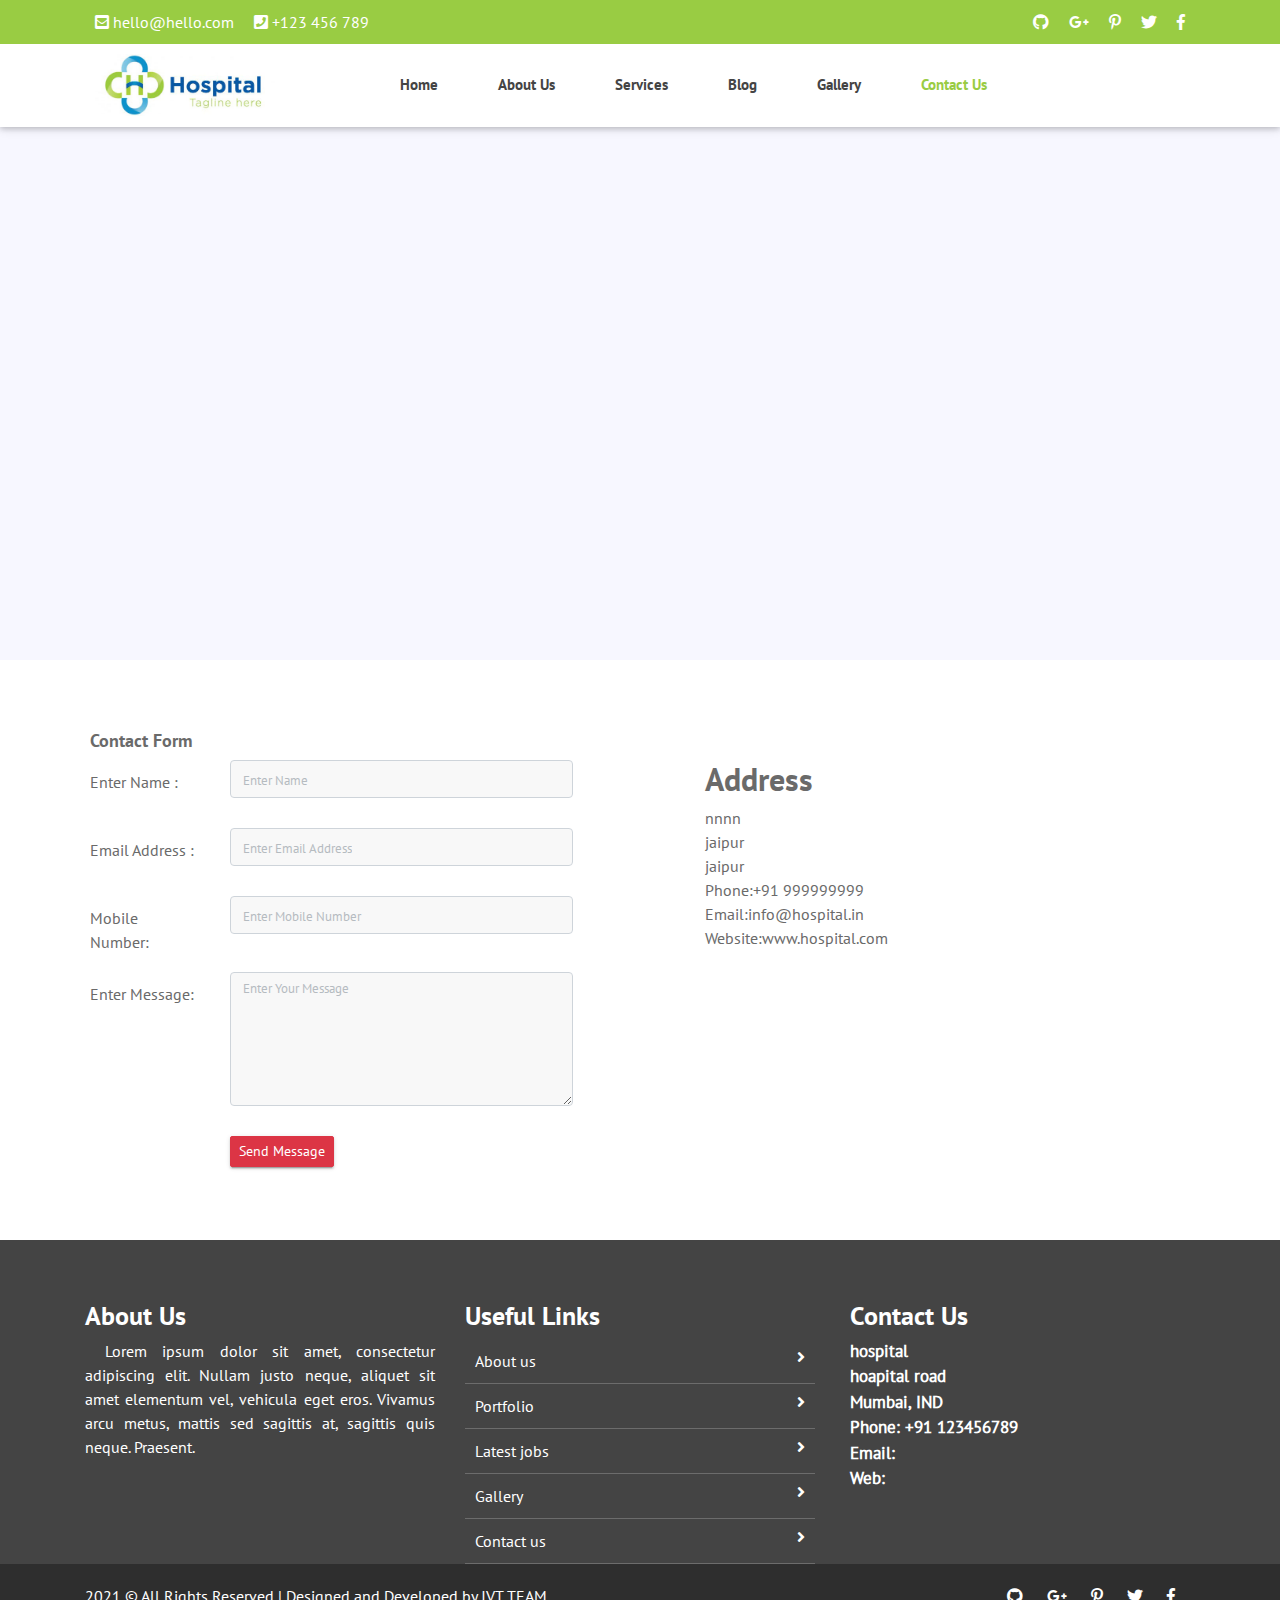
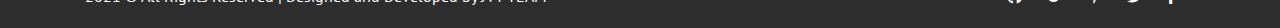
<file: contact_us.html>
<!doctype html>
<html lang="en">

<head>
    <meta charset="utf-8">
    <meta name="viewport" content="width=device-width, initial-scale=1, shrink-to-fit=no">
    <title>hospital</title>

    <link rel="shortcut icon" href="assets/images/fav.jpg">
    <link rel="stylesheet" href="assets/css/bootstrap.min.css">
    <link rel="stylesheet" href="assets/css/fontawsom-all.min.css">
    <link rel="stylesheet" href="assets/css/animate.css">
    <link rel="stylesheet" type="text/css" href="assets/css/style.css" />
    <script>

        document.onkeydown = function (e) {
            if (e.ctrlKey &&
                (e.keyCode === 85)) {
                return false;
            }
            else if (e.ctrlKey &&
                (e.keyCode === 65)) {
                return false;
            }
            else if (e.ctrlKey &&
                (e.keyCode === 83)) {
                return false;
            }
            else if (e.ctrlKey &&
                (e.keyCode === 67)) {
                return false;
            }
            else if (e.ctrlKey &&
                (e.keyCode === 86)) {
                return false;
            }
            else if (e.ctrlKey &&
                (e.keyCode === 80)) {
                return false;
            }
            else if (e.ctrlKey + e.shiftKey &&
                (e.keyCode === 74)) {
                return false;
            }
        };

    </script>
</head>

<body oncontextmenu="return false">

    <!-- ################# Header Starts Here#######################--->
    <header>
        <div class="header-top">
            <div class="container">
                <div class="row">
                    <div class="col-lg-7 col-md-12 left-item">
                        <ul>
                            <li><i class="fas fa-envelope-square"></i> hello@hello.com</li>
                            <li><i class="fas fa-phone-square"></i> +123 456 789</li>
                        </ul>
                    </div>
                    <div class="col-lg-5 d-none d-lg-block right-item">
                        <ul>
                            <li><a><i class="fab fa-github"></i></a></li>
                            <li><a><i class="fab fa-google-plus-g"></i></a></li>
                            <li> <a><i class="fab fa-pinterest-p"></i></a></li>
                            <li><a><i class="fab fa-twitter"></i></a></li>
                            <li> <a><i class="fab fa-facebook-f"></i></a></li>
                        </ul>
                    </div>
                </div>

            </div>
        </div>
        <div id="nav-head" class="header-nav">
            <div class="container">
                <div class="row">
                    <div class="col-md-3 col-sm-12 nav-img">
                        <img src="assets/images/logo.jpg" alt="">
                        <a data-toggle="collapse" data-target="#menu" href="#menu"><i
                                class="fas d-block d-md-none small-menu fa-bars"></i></a>
                    </div>
                    <div id="menu" class="col-md-9 d-none d-md-block nav-item">
                        <ul>
                            <li><a href="index.html">Home</a></li>
                            <li><a href="about_us.html">About Us</a></li>
                            <li><a href="services.html">Services</a></li>
                            <li><a href="blog.html">Blog</a></li>
                            <li><a href="gallery.html">Gallery</a></li>
                            <li><a href="contact_us.html" class="active">Contact Us</a></li>
                        </ul>
                    </div>
                </div>

            </div>
        </div>

    </header>



    <!-- ################# Our Team Starts Here#######################--->

    <!--  ************************* Page Title Starts Here ************************** -->
    <div class="page-nav no-margin row">
        <div class="container">

        </div>
    </div>

    <!-- ######## Page  Title End ####### -->



    <div style="margin-top:0px;" class="row no-margin">

        <iframe style="width:100%"
            src="https://www.google.com/maps/embed?pb=!1m14!1m12!1m3!1d249759.19784092825!2d79.10145254589841!3d12.009924873581818!2m3!1f0!2f0!3f0!3m2!1i1024!2i768!4f13.1!5e0!3m2!1sen!2sin!4v1448883859107"
            height="450" frameborder="0" style="border:0" allowfullscreen></iframe>


    </div>

    <div class="row contact-rooo no-margin">
        <div class="container">
            <div class="row">


                <div style="padding:20px" class="col-sm-6">
                    <h2 style="font-size:18px">Contact Form</h2>
                    <div class="row">
                        <div style="padding-top:10px;" class="col-sm-3"><label>Enter Name :</label></div>
                        <div class="col-sm-8"><input type="text" placeholder="Enter Name" name="name"
                                class="form-control input-sm"></div>
                    </div>
                    <div style="margin-top:10px;" class="row">
                        <div style="padding-top:10px;" class="col-sm-3"><label>Email Address :</label></div>
                        <div class="col-sm-8"><input type="text" name="name" placeholder="Enter Email Address"
                                class="form-control input-sm"></div>
                    </div>
                    <div style="margin-top:10px;" class="row">
                        <div style="padding-top:10px;" class="col-sm-3"><label>Mobile Number:</label></div>
                        <div class="col-sm-8"><input type="text" name="name" placeholder="Enter Mobile Number"
                                class="form-control input-sm"></div>
                    </div>
                    <div style="margin-top:10px;" class="row">
                        <div style="padding-top:10px;" class="col-sm-3"><label>Enter Message:</label></div>
                        <div class="col-sm-8">
                            <textarea rows="5" placeholder="Enter Your Message"
                                class="form-control input-sm"></textarea>
                        </div>
                    </div>
                    <div style="margin-top:10px;" class="row">
                        <div style="padding-top:10px;" class="col-sm-3"><label></label></div>
                        <div class="col-sm-8">
                            <button class="btn btn-danger btn-sm">Send Message</button>
                        </div>
                    </div>
                </div>
                <div class="col-sm-6">

                    <div style="margin:50px" class="serv">
                        <h2 style="margin-top:10px;">Address</h2>
                        nnnn<br>
                        jaipur<br>
                        jaipur<br>
                        Phone:+91 999999999<br>
                        Email:info@hospital.in<br>
                        Website:www.hospital.com<br>
                    </div>


                </div>

            </div>
        </div>

    </div>




    <!-- ################# Footer Starts Here#######################--->


    <footer class="footer">
        <div class="container">
            <div class="row">
                <div class="col-md-4 col-sm-12">
                    <h2>About Us</h2>
                    <p> Lorem ipsum dolor sit amet, consectetur adipiscing elit. Nullam justo neque, aliquet sit amet
                        elementum vel, vehicula eget eros. Vivamus arcu metus, mattis sed sagittis at, sagittis quis
                        neque. Praesent.</p>

                </div>
                <div class="col-md-4 col-sm-12">
                    <h2>Useful Links</h2>
                    <ul class="list-unstyled link-list">
                        <li><a ui-sref="about" href="#/about">About us</a><i class="fa fa-angle-right"></i></li>
                        <li><a ui-sref="portfolio" href="#/portfolio">Portfolio</a><i class="fa fa-angle-right"></i>
                        </li>
                        <li><a ui-sref="products" href="#/products">Latest jobs</a><i class="fa fa-angle-right"></i>
                        </li>
                        <li><a ui-sref="gallery" href="#/gallery">Gallery</a><i class="fa fa-angle-right"></i></li>
                        <li><a ui-sref="contact" href="#/contact">Contact us</a><i class="fa fa-angle-right"></i></li>
                    </ul>
                </div>
                <div class="col-md-4 col-sm-12 map-img">
                    <h2>Contact Us</h2>
                    <address class="md-margin-bottom-40">
                        hospital <br>
                        hoapital road <br>
                        Mumbai, IND <br>
                        Phone: +91 123456789 <br>
                        Email: <a href="mailto:info@hospital.com" class="">info@hospital.in</a><br>
                        Web: <a href="" class="">www.hospital.in</a>
                    </address>

                </div>
            </div>
        </div>


    </footer>
    <div class="copy">
        <div class="container">
            <a href="#">2021 &copy; All Rights Reserved | Designed and Developed by JVT TEAM</a>

            <span>
                <a><i class="fab fa-github"></i></a>
                <a><i class="fab fa-google-plus-g"></i></a>
                <a><i class="fab fa-pinterest-p"></i></a>
                <a><i class="fab fa-twitter"></i></a>
                <a><i class="fab fa-facebook-f"></i></a>
            </span>
        </div>

    </div>

</body>

<script src="assets/js/jquery-3.2.1.min.js"></script>
<script src="assets/js/popper.min.js"></script>
<script src="assets/js/bootstrap.min.js"></script>
<script src="assets/plugins/scroll-fixed/jquery-scrolltofixed-min.js"></script>
<script src="assets/js/script.js"></script>


</html>
</file>
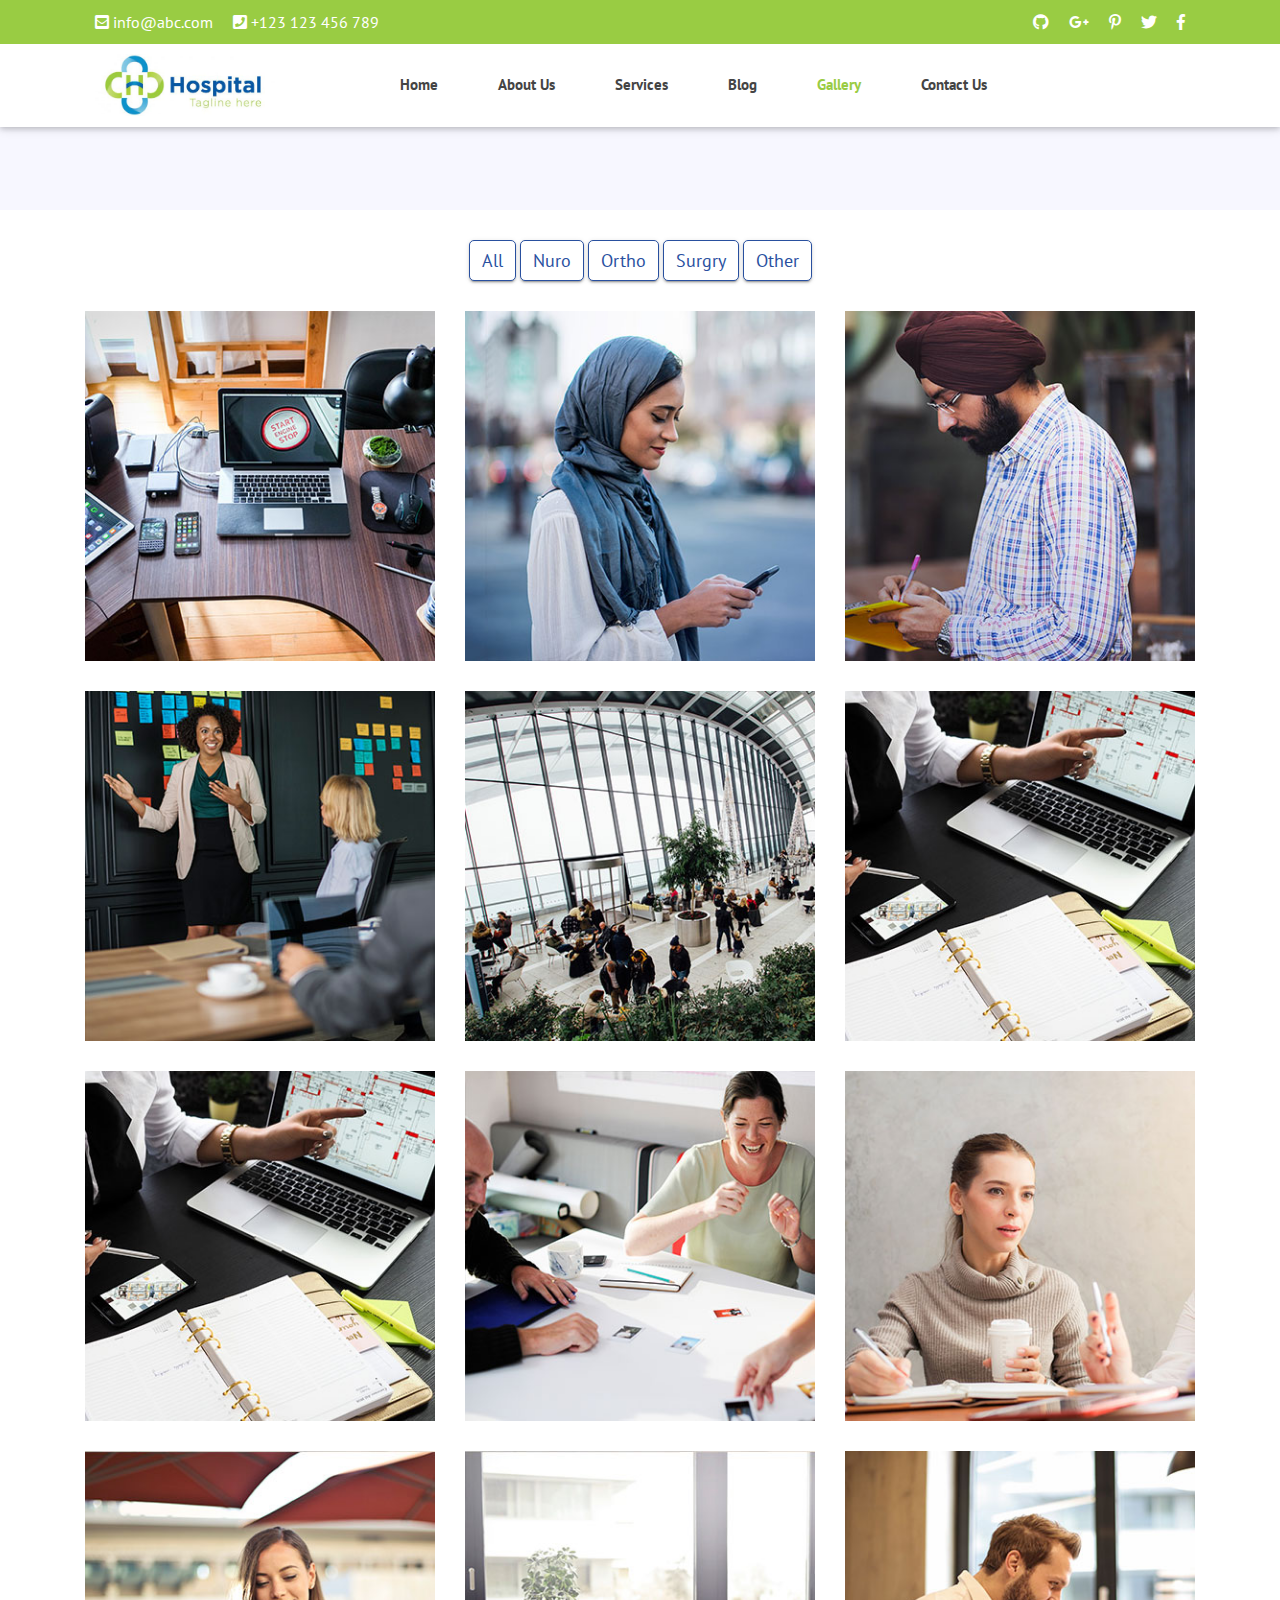
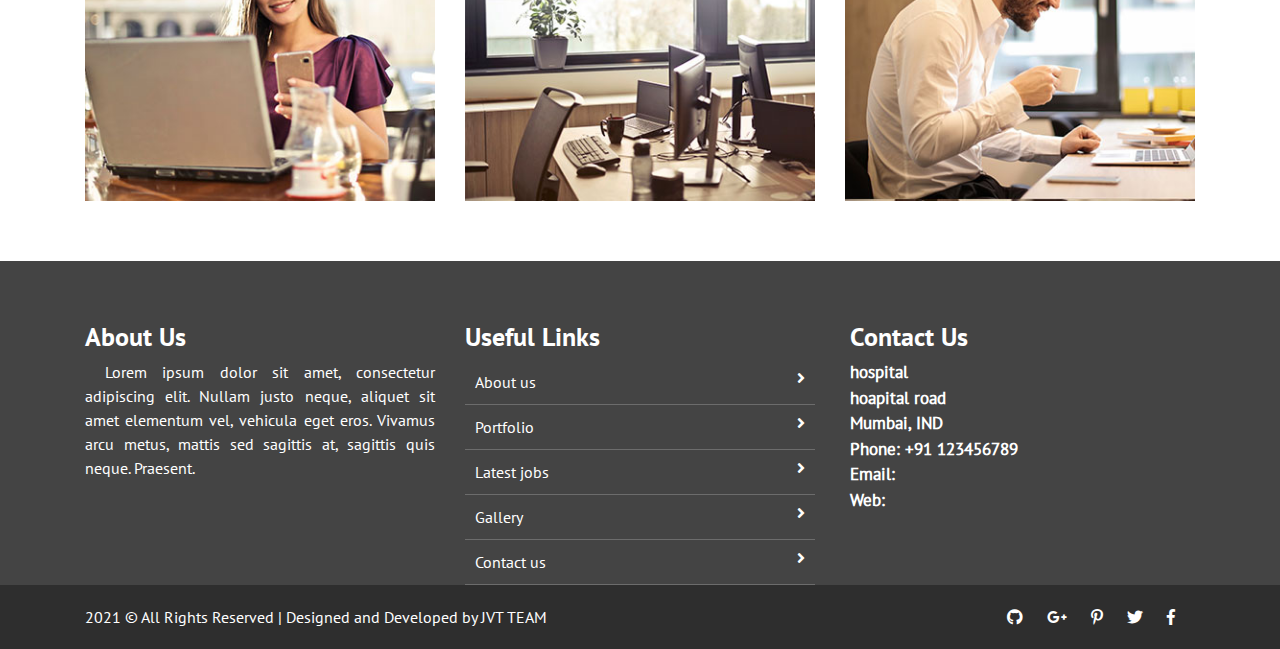
<file: gallery.html>
<!doctype html>
<html lang="en">

<head>
    <meta charset="utf-8">
    <meta name="viewport" content="width=device-width, initial-scale=1, shrink-to-fit=no">
    <title> Hospital</title>

    <link rel="shortcut icon" href="assets/images/fav.jpg">
    <link rel="stylesheet" href="assets/css/bootstrap.min.css">
    <link rel="stylesheet" href="assets/css/fontawsom-all.min.css">
    <link rel="stylesheet" href="assets/css/animate.css">
    <link rel="stylesheet" type="text/css" href="assets/css/style.css" />
    <script>

        document.onkeydown = function (e) {
            if (e.ctrlKey &&
                (e.keyCode === 85)) {
                return false;
            }
            else if (e.ctrlKey &&
                (e.keyCode === 65)) {
                return false;
            }
            else if (e.ctrlKey &&
                (e.keyCode === 83)) {
                return false;
            }
            else if (e.ctrlKey &&
                (e.keyCode === 67)) {
                return false;
            }
            else if (e.ctrlKey &&
                (e.keyCode === 86)) {
                return false;
            }
            else if (e.ctrlKey &&
                (e.keyCode === 80)) {
                return false;
            }
            else if (e.ctrlKey + e.shiftKey &&
                (e.keyCode === 74)) {
                return false;
            }
        };

    </script>
</head>

<body oncontextmenu="return false">

    <!-- ################# Header Starts Here#######################--->
    <header>
        <div class="header-top">
            <div class="container">
                <div class="row">
                    <div class="col-lg-7 col-md-12 left-item">
                        <ul>
                            <li><i class="fas fa-envelope-square"></i> info@abc.com</li>
                            <li><i class="fas fa-phone-square"></i> +123 123 456 789</li>
                        </ul>
                    </div>
                    <div class="col-lg-5 d-none d-lg-block right-item">
                        <ul>
                            <li><a><i class="fab fa-github"></i></a></li>
                            <li><a><i class="fab fa-google-plus-g"></i></a></li>
                            <li> <a><i class="fab fa-pinterest-p"></i></a></li>
                            <li><a><i class="fab fa-twitter"></i></a></li>
                            <li> <a><i class="fab fa-facebook-f"></i></a></li>
                        </ul>
                    </div>
                </div>

            </div>
        </div>
        <div id="nav-head" class="header-nav">
            <div class="container">
                <div class="row">
                    <div class="col-md-3 col-sm-12 nav-img">
                        <img src="assets/images/logo.jpg" alt="">
                       <a data-toggle="collapse" data-target="#menu" href="#menu" ><i class="fas d-block d-md-none small-menu fa-bars"></i></a>
                    </div>
                    <div id="menu" class="col-md-9 d-none d-md-block nav-item">
                        <ul>
                            <li><a href="index.html">Home</a></li>
                            <li><a href="about_us.html">About Us</a></li>
                            <li><a href="services.html">Services</a></li>
                            <li><a href="blog.html">Blog</a></li>
                            <li><a href="gallery.html" class="active">Gallery</a></li>
                            <li><a href="contact_us.html">Contact Us</a></li>
                        </ul>
                    </div>
                </div>

            </div>
        </div>

    </header>


    
    <!-- ################# Our Team Starts Here#######################--->

      <!--  ************************* Page Title Starts Here ************************** -->
               <div class="page-nav no-margin row">
                   <div class="container">
                       
                   </div>
               </div>
       
          <div class="gallery">    
           <div class="container">
              <div class="row">
                

        <div class="gallery-filter d-none d-sm-block">
            <button class="btn btn-default filter-button" data-filter="all">All</button>
            <button class="btn btn-default filter-button" data-filter="hdpe">Nuro</button>
            <button class="btn btn-default filter-button" data-filter="sprinkle">Ortho</button>
            <button class="btn btn-default filter-button" data-filter="spray"> Surgry</button>
            <button class="btn btn-default filter-button" data-filter="irrigation">Other</button>
        </div>
        <br/>



            <div class="gallery_product col-lg-4 col-md-4 col-sm-4 col-xs-6 filter hdpe">
                <img src="assets/images/gallery/gallery_01.jpg" class="img-responsive">
            </div>

            <div class="gallery_product col-lg-4 col-md-4 col-sm-4 col-xs-6 filter sprinkle">
                <img src="assets/images/gallery/gallery_02.jpg" class="img-responsive">
            </div>

            <div class="gallery_product col-lg-4 col-md-4 col-sm-4 col-xs-6 filter hdpe">
                <img src="assets/images/gallery/gallery_03.jpg" class="img-responsive">
            </div>

            <div class="gallery_product col-lg-4 col-md-4 col-sm-4 col-xs-6 filter irrigation">
                <img src="assets/images/gallery/gallery_04.jpg" class="img-responsive">
            </div>

            <div class="gallery_product col-lg-4 col-md-4 col-sm-4 col-xs-6 filter spray">
                <img src="assets/images/gallery/gallery_05.jpg" class="img-responsive">
            </div>

          

            <div class="gallery_product col-lg-4 col-md-4 col-sm-4 col-xs-6 filter spray">
                <img src="assets/images/gallery/gallery_06.jpg" class="img-responsive">
            </div>

            <div class="gallery_product col-lg-4 col-md-4 col-sm-4 col-xs-6 filter irrigation">
                <img src="assets/images/gallery/gallery_06.jpg" class="img-responsive">
            </div>

            <div class="gallery_product col-lg-4 col-md-4 col-sm-4 col-xs-6 filter irrigation">
                <img src="assets/images/gallery/gallery_08.jpg" class="img-responsive">
            </div>

            <div class="gallery_product col-lg-4 col-md-4 col-sm-4 col-xs-6 filter hdpe">
                <img src="assets/images/gallery/gallery_09.jpg" class="img-responsive">
            </div>

            <div class="gallery_product col-lg-4 col-md-4 col-sm-4 col-xs-6 filter spray">
                <img src="assets/images/gallery/gallery_10.jpg" class="img-responsive">
            </div>

            <div class="gallery_product col-lg-4 col-md-4 col-sm-4 col-xs-6 filter sprinkle">
                <img src="assets/images/gallery/gallery_11.jpg" class="img-responsive">
            </div>
            <div class="gallery_product col-lg-4 col-md-4 col-sm-4 col-xs-6 filter sprinkle">
                <img src="assets/images/gallery/gallery_12.jpg" class="img-responsive">
            </div>
        </div>
    </div>
       
       
       </div>

    <footer class="footer">
        <div class="container">
            <div class="row">
                <div class="col-md-4 col-sm-12">
                    <h2>About Us</h2>
                    <p> Lorem ipsum dolor sit amet, consectetur adipiscing elit. Nullam justo neque, aliquet sit amet elementum vel, vehicula eget eros. Vivamus arcu metus, mattis sed sagittis at, sagittis quis neque. Praesent.</p>
                </div>
                <div class="col-md-4 col-sm-12">
                    <h2>Useful Links</h2>
                    <ul class="list-unstyled link-list">
                        <li><a ui-sref="about" href="#/about">About us</a><i class="fa fa-angle-right"></i></li>
                        <li><a ui-sref="portfolio" href="#/portfolio">Portfolio</a><i class="fa fa-angle-right"></i></li>
                        <li><a ui-sref="products" href="#/products">Latest jobs</a><i class="fa fa-angle-right"></i></li>
                        <li><a ui-sref="gallery" href="#/gallery">Gallery</a><i class="fa fa-angle-right"></i></li>
                        <li><a ui-sref="contact" href="#/contact">Contact us</a><i class="fa fa-angle-right"></i></li>
                    </ul>
                </div>
                <div class="col-md-4 col-sm-12 map-img">
                    <h2>Contact Us</h2>
                    <address class="md-margin-bottom-40">
                        hospital <br>
                        hoapital road <br>
                        Mumbai, IND <br>
                        Phone: +91 123456789 <br>
                        Email: <a href="mailto:info@hospital.com" class="">info@hospital.in</a><br>
                        Web: <a href="" class="">www.hospital.in</a>
                    </address>

                </div>
            </div>
        </div>
        

    </footer>
    <div class="copy">
            <div class="container">
                <a href="#">2021 &copy; All Rights Reserved | Designed and Developed by JVT TEAM</a>
 
                <span>
                <a><i class="fab fa-github"></i></a>
                <a><i class="fab fa-google-plus-g"></i></a>
                <a><i class="fab fa-pinterest-p"></i></a>
                <a><i class="fab fa-twitter"></i></a>
                <a><i class="fab fa-facebook-f"></i></a>
        </span>
            </div>

        </div>

</body>

<script src="assets/js/jquery-3.2.1.min.js"></script>
<script src="assets/js/popper.min.js"></script>
<script src="assets/js/bootstrap.min.js"></script>
<script src="assets/plugins/scroll-fixed/jquery-scrolltofixed-min.js"></script>
<script src="assets/js/script.js"></script>


</html>
</file>
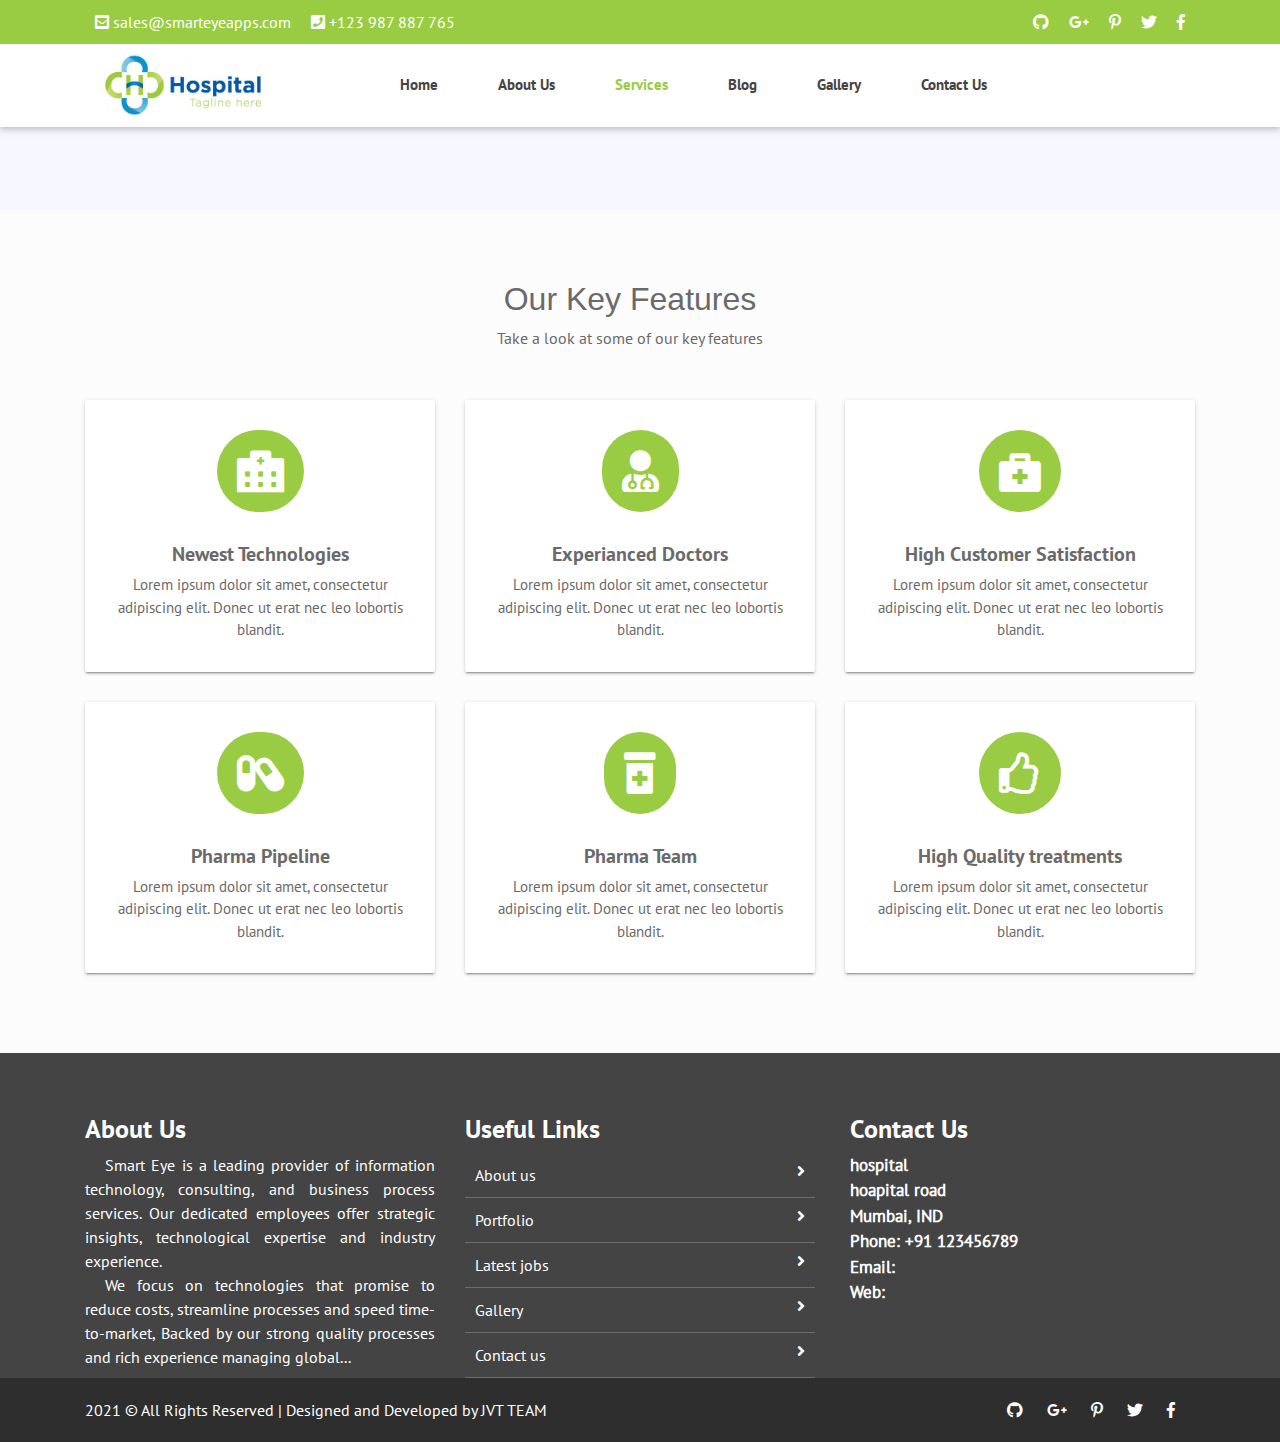
<file: services.html>
<!doctype html>
<html lang="en">

<head>
    <meta charset="utf-8">
    <meta name="viewport" content="width=device-width, initial-scale=1, shrink-to-fit=no">
    <title> Dr. Suresh Eye Clininc & Opticals</title>

    <link rel="shortcut icon" href="assets/images/fav.jpg">
    <link rel="stylesheet" href="assets/css/bootstrap.min.css">
    <link rel="stylesheet" href="assets/css/fontawsom-all.min.css">
    <link rel="stylesheet" href="assets/css/animate.css">
    <link rel="stylesheet" type="text/css" href="assets/css/style.css" />
    <script>

        document.onkeydown = function (e) {
            if (e.ctrlKey &&
                (e.keyCode === 85)) {
                return false;
            }
            else if (e.ctrlKey &&
                (e.keyCode === 65)) {
                return false;
            }
            else if (e.ctrlKey &&
                (e.keyCode === 83)) {
                return false;
            }
            else if (e.ctrlKey &&
                (e.keyCode === 67)) {
                return false;
            }
            else if (e.ctrlKey &&
                (e.keyCode === 86)) {
                return false;
            }
            else if (e.ctrlKey &&
                (e.keyCode === 80)) {
                return false;
            }
            else if (e.ctrlKey + e.shiftKey &&
                (e.keyCode === 74)) {
                return false;
            }
        };

    </script>
</head>

<body oncontextmenu="return false">

    <!-- ################# Header Starts Here#######################--->
    <header>
        <div class="header-top">
            <div class="container">
                <div class="row">
                    <div class="col-lg-7 col-md-12 left-item">
                        <ul>
                            <li><i class="fas fa-envelope-square"></i> sales@smarteyeapps.com</li>
                            <li><i class="fas fa-phone-square"></i> +123 987 887 765</li>
                        </ul>
                    </div>
                    <div class="col-lg-5 d-none d-lg-block right-item">
                        <ul>
                            <li><a><i class="fab fa-github"></i></a></li>
                            <li><a><i class="fab fa-google-plus-g"></i></a></li>
                            <li> <a><i class="fab fa-pinterest-p"></i></a></li>
                            <li><a><i class="fab fa-twitter"></i></a></li>
                            <li> <a><i class="fab fa-facebook-f"></i></a></li>
                        </ul>
                    </div>
                </div>

            </div>
        </div>
        <div id="nav-head" class="header-nav">
            <div class="container">
                <div class="row">
                    <div class="col-md-3 col-sm-12 nav-img">
                        <img src="assets/images/logo.jpg" alt="">
                       <a data-toggle="collapse" data-target="#menu" href="#menu" ><i class="fas d-block d-md-none small-menu fa-bars"></i></a>
                    </div>
                    <div id="menu" class="col-md-9 d-none d-md-block nav-item">
                        <ul>
                            <li><a href="index.html" >Home</a></li>
                            <li><a href="about_us.html">About Us</a></li>
                            <li><a href="services.html" class="active">Services</a></li>
                            <li><a href="blog.html">Blog</a></li>
                            <li><a href="gallery.html">Gallery</a></li>
                            <li><a href="contact_us.html">Contact Us</a></li>
                        </ul>
                    </div>
                </div>

            </div>
        </div>

    </header>


    
    <!-- ################# Our Team Starts Here#######################--->

      <!--  ************************* Page Title Starts Here ************************** -->
               <div class="page-nav no-margin row">
                   <div class="container">
                       <!-- <div class="row">
                           <h2>About Dil Homeopathy Clinic</h2>
                           <ul>
                               <li> <a href="#"><i class="fas fa-home"></i> Home</a></li>
                               <li><i class="fas fa-angle-double-right"></i> About Us</li>
                           </ul>
                       </div> -->
                   </div>
               </div>
       
         <!-- ######## Page  Title End ####### -->
    

   
 <section class="key-features kf-2">
        <div class="container">
            <div class="inner-title">

                <h2>Our Key Features</h2>
                <p>Take a look at some of our key features</p>
            </div>

            <div class="row">
                <div class="col-md-4 col-sm-6">
                    <div class="single-key">
                        <i class="fas fa-hospital-alt"></i>
                        <h5>Newest Technologies</h5>
                        <p>Lorem ipsum dolor sit amet, consectetur adipiscing elit. Donec ut erat nec leo lobortis blandit.</p>
                    </div>
                </div>

                <div class="col-md-4 col-sm-6">
                    <div class="single-key">
                        <i class="fas fa-user-md"></i>
                        <h5>Experianced Doctors</h5>
                        <p>Lorem ipsum dolor sit amet, consectetur adipiscing elit. Donec ut erat nec leo lobortis blandit.</p>
                    </div>
                </div>

                <div class="col-md-4 col-sm-6">
                    <div class="single-key">
                        <i class="fas fa-briefcase-medical"></i>
                        <h5>High Customer Satisfaction</h5>
                        <p>Lorem ipsum dolor sit amet, consectetur adipiscing elit. Donec ut erat nec leo lobortis blandit.</p>
                    </div>
                </div>

                <div class="col-md-4 col-sm-6">
                    <div class="single-key">
                        <i class="fas fa-capsules"></i>
                        <h5>Pharma Pipeline</h5>
                        <p>Lorem ipsum dolor sit amet, consectetur adipiscing elit. Donec ut erat nec leo lobortis blandit.</p>
                    </div>
                </div>

                <div class="col-md-4 col-sm-6">
                    <div class="single-key">
                        <i class="fas fa-prescription-bottle-alt"></i>
                        <h5>Pharma Team</h5>
                        <p>Lorem ipsum dolor sit amet, consectetur adipiscing elit. Donec ut erat nec leo lobortis blandit.</p>
                    </div>
                </div>



                <div class="col-md-4 col-sm-6">
                    <div class="single-key">
                        <i class="far fa-thumbs-up"></i>
                        <h5>High Quality treatments</h5>
                        <p>Lorem ipsum dolor sit amet, consectetur adipiscing elit. Donec ut erat nec leo lobortis blandit.</p>
                    </div>
                </div>
            </div>






        </div>

    </section>

   
   
    <!-- ################# Footer Starts Here#######################--->


    <footer class="footer">
        <div class="container">
            <div class="row">
                <div class="col-md-4 col-sm-12">
                    <h2>About Us</h2>
                    <p>
                        Smart Eye is a leading provider of information technology, consulting, and business process services. Our dedicated employees offer strategic insights, technological expertise and industry experience.
                    </p>
                    <p>We focus on technologies that promise to reduce costs, streamline processes and speed time-to-market, Backed by our strong quality processes and rich experience managing global... </p>
                </div>
                <div class="col-md-4 col-sm-12">
                    <h2>Useful Links</h2>
                    <ul class="list-unstyled link-list">
                        <li><a ui-sref="about" href="#/about">About us</a><i class="fa fa-angle-right"></i></li>
                        <li><a ui-sref="portfolio" href="#/portfolio">Portfolio</a><i class="fa fa-angle-right"></i></li>
                        <li><a ui-sref="products" href="#/products">Latest jobs</a><i class="fa fa-angle-right"></i></li>
                        <li><a ui-sref="gallery" href="#/gallery">Gallery</a><i class="fa fa-angle-right"></i></li>
                        <li><a ui-sref="contact" href="#/contact">Contact us</a><i class="fa fa-angle-right"></i></li>
                    </ul>
                </div>
                <div class="col-md-4 col-sm-12 map-img">
                    <h2>Contact Us</h2>
                    <address class="md-margin-bottom-40">
                        hospital <br>
                        hoapital road <br>
                        Mumbai, IND <br>
                        Phone: +91 123456789 <br>
                        Email: <a href="mailto:info@hospital.com" class="">info@hospital.in</a><br>
                        Web: <a href="" class="">www.hospital.in</a>
                    </address>

                </div>
            </div>
        </div>
        

    </footer>
    <div class="copy">
            <div class="container">
                <a href="#">2021 &copy; All Rights Reserved | Designed and Developed by JVT TEAM</a>
                
                <span>
                <a><i class="fab fa-github"></i></a>
                <a><i class="fab fa-google-plus-g"></i></a>
                <a><i class="fab fa-pinterest-p"></i></a>
                <a><i class="fab fa-twitter"></i></a>
                <a><i class="fab fa-facebook-f"></i></a>
        </span>
            </div>

        </div>

</body>

<script src="assets/js/jquery-3.2.1.min.js"></script>
<script src="assets/js/popper.min.js"></script>
<script src="assets/js/bootstrap.min.js"></script>
<script src="assets/plugins/scroll-fixed/jquery-scrolltofixed-min.js"></script>
<script src="assets/js/script.js"></script>


</html>
</file>
<file: assets/css/style.css>
:root{
  --primary : #1aaa55;
  --secoundary :#29509f;
  --third:#99cc43;
  --forth:#444;
  --fifth:#FFF;
  --sixth:#00a8df;

}
@font-face {
  font-family: 'mouse-300';
  src: url("../fonts/PT_Sans-Web-Regular.ttf") format("truetype"); }
@font-face {
  font-family: 'mouse-500';
  src: url("../fonts/PT_Sans-Web-Bold.ttf") format("truetype"); }
* {
  margin: 0px;
  padding: 0px;
  list-style: none; }

img {
  max-width: 100%; }

a {
  text-decoration: none;
  outline: none;
  color: var(--forth); }

a:hover {
  color: var(--forth); }

ul {
  margin-bottom: 0;
  padding-left: 0; }

a:hover,
a:focus,
input,
textarea {
  text-decoration: none;
  outline: none; }

.center {
  text-align: center; }

.left {
  text-align: left; }

.right {
  text-align: right; }

.cp {
  cursor: pointer; }

html, body {
  height: 100%; }

p {
  margin-bottom: 0px;
  width: 100%; }

.no-padding {
  padding: 0px; }

.no-margin {
  margin: 0px; }

.hid {
  display: none; }

.top-mar {
  margin-top: 15px; }

.h-100 {
  height: 100%; }

::placeholder {
  color: #747f8a !important;
  font-size: 13px;
  opacity: .5 !important; }

.container-fluid {
  padding: 0px; }

h1, h2, h3, h4, h5, h6 {
  font-family: "mouse-500", Arial, Helvetica, sans-serif; }

strong {
  font-family: "mouse-500", Arial, Helvetica, sans-serif; }

body {
  background-color: #f7f7ff !important;
  font-family: "mouse-300", Arial, Helvetica, sans-serif;
  color: #6A6A6A; }

.session-title {
  padding: 30px;
  margin: 0px; }
  .session-title h2 {
    width: 100%;
    text-align: center; }
  .session-title p {
    max-width: 850px;
    text-align: center;
    float: none;
    margin: auto; }
  .session-title span {
    float: right;
    font-style: italic; }

.inner-title {
  padding: 20px;
  padding-left: 0px;
  margin-bottom: 30px; }
  .inner-title h2 {
    width: 100%;
    text-align: center;
    font-size: 2rem;
    font-family: "slab", Arial, Helvetica, sans-serif; }
  .inner-title p {
    width: 100%;
    text-align: center; }

.btn-success {
  background-color:var(--primary);
  border-color: var(--primary); }
  .btn-success:hover {
    background-color: var(--primary) !important;
    border-color: var(--primary) !important; }
  .btn-success:active {
    background-color: var(--primary) !important;
    border-color: var(--primary) !important; }
  .btn-success:focus {
    background-color: var(--primary) !important;
    border-color: var(--primary) !important;
    box-shadow: none !important; }

.btn-info {
  background-color: var(--sixth);
  border-color: var(--sixth); }
  .btn-info:hover {
    background-color: var(--sixth) !important;
    border-color: var(--sixth) !important; }
  .btn-info:active {
    background-color: var(--sixth) !important;
    border-color: var(--sixth) !important; }
  .btn-info:focus {
    background-color: var(--sixth) !important;
    border-color: var(--sixth) !important;
    box-shadow: none !important; }

.btn {
  box-shadow: 0 3px 1px -2px rgba(0, 0, 0, 0.2), 0 2px 2px 0 rgba(0, 0, 0, 0.14), 0 1px 5px 0 rgba(0, 0, 0, 0.12);
  border-radius: 2px; }

.form-control:focus {
  box-shadow: none !important;
  border: 2px solid  var(--sixth); }

.btn-light {
  background-color: var(--fifth);
  color: #3F3F3F; }

@media screen and (max-width: 1199px) {
  .container {
    max-width: 100%; } }
.collapse.show {
  display: block !important; }

.form-control:focus {
  box-shadow: none;
  border: 2px solid #0d7a40 !important; }

.form-control {
  background-color: #F8F8F8;
  margin-bottom: 20px; }
  .form-control:focus {
    background-color: var(--fifth);
    border-color: #CCC; }

/* ===================================== Header CSS ================================== */
header {
  box-shadow: 0 2px 5px 0 rgba(0, 0, 0, 0.16), 0 2px 10px 0 rgba(0, 0, 0, 0.12);
  position: absolute;
  width: 100%;
  z-index: 999;
  background-color: var(--fifth); }
  header .header-top {
    background-color:var(--third); }
    header .header-top .left-item ul li {
      float: left;
      color: var(--fifth);
      padding: 10px; }
    header .header-top .right-item ul {
      float: right; }
      header .header-top .right-item ul li {
        float: left;
        color: var(--fifth);
        padding: 10px; }
  header .header-nav .nav-item ul li {
    float: left;
    font-family: "mouse-500", Arial, Helvetica, sans-serif;
    font-size: 15px;
    padding: 30px; }
    @media screen and (max-width: 916px) {
      header .header-nav .nav-item ul li {
        padding: 30px 20px; } }
    @media screen and (max-width: 767px) {
      header .header-nav .nav-item ul li {
        float: none;
        padding: 14px;
        border-top: 1px solid #CCC; } }
  header .header-nav .nav-img img {
    width: 200px;
    padding: 10px; }
  header .scroll-to-fixed-fixed {
    background-color: var(--fifth);
    box-shadow: 0 2px 5px 0 rgba(0, 0, 0, 0.16), 0 2px 10px 0 rgba(0, 0, 0, 0.12); }

.small-menu {
  float: right;
  color: var(--third);
  font-size: 32px;
  margin-top: 23px;
  margin-right: 12px; }

/* ===================================== Slider CSS ================================== */
.slider-detail {
  padding-top: 128px; }
  .slider-detail .carousel-caption {
    text-align: left;
    bottom: 110px; }
    .slider-detail .carousel-caption h5 {
      font-size: 44px;
      margin-left: -40px; }
    .slider-detail .carousel-caption p {
      margin-left: -40px;
      font-weight: 600;
      margin-top: 40px;
      font-size: 19px; }
  .slider-detail .vbh {
    margin-left: -40px; }
    .slider-detail .vbh .btn {
      padding: 20px;
      margin-top: 40px;
      font-weight: 600;
      font-size: 18px; }
  .slider-detail .vdg-cur {
    color: var(--primary); }

/* ===================================== Key Features CSS ================================== */
.key-features {
  padding: 50px; }
  @media screen and (max-width: 940px) {
    .key-features {
      padding: 30px 10px; } }
  .key-features .single-key {
    background-color: var(--fifth);
    box-shadow: 0 3px 1px -2px rgba(0, 0, 0, 0.2), 0 2px 2px 0 rgba(0, 0, 0, 0.14), 0 1px 5px 0 rgba(0, 0, 0, 0.12);
    border-radius: 2px;
    margin-bottom: 30px;
    text-align: center;
    padding: 30px; }
    .key-features .single-key i {
      background-color: var(--third);
      padding: 20px;
      font-size: 42px;
      color: var(--fifth);
      margin-bottom: 30px;
      border-radius: 50px; }
    .key-features .single-key:hover {
      box-shadow: 0 2px 5px 0 rgba(0, 0, 0, 0.16), 0 2px 10px 0 rgba(0, 0, 0, 0.12); }
    .key-features .single-key p {
      font-family: "mouse-300", Arial, Helvetica, sans-serif;
      font-size: 15px; }

/* ===================================== Doctor Say CSS ================================== */
.doctor-message {
  margin-top: 50px;
  background-image: url("../images/slider/slider_2.jpg");
  background-attachment: fixed;
  background-size: cover; }
  .doctor-message .inner-lay {
    background-color: rgba(153, 204, 67, 0.9);
    padding: 50px;
    padding-bottom: 0px;
    color: var(--fifth); }
    @media screen and (max-width: 940px) {
      .doctor-message .inner-lay {
        padding: 30px 10px; } }
  .doctor-message .doc-img {
    text-align: center; }
    .doctor-message .doc-img img {
      width: 400px;
      margin-top: -140px; }
  .doctor-message .doc-det h2 {
    font-size: 42px;
    margin-bottom: 0px; }
  .doctor-message .doc-det span {
    font-weight: 600;
    margin-top: -5px; }
  .doctor-message .doc-det p {
    margin-top: 30px;
    font-size: 18px;
    text-indent: 20px; }
  .doctor-message .doc-det h4 {
    margin-top: 30px; }

/* ===================================== Our Team CSS ================================== */
.our-team {
  padding: 50px; }
  @media screen and (max-width: 940px) {
    .our-team {
      padding: 30px 10px; } }
  .our-team .user-card {
    background-color: var(--fifth);
    padding: 10px;
    box-shadow: 0 3px 1px -2px rgba(0, 0, 0, 0.2), 0 2px 2px 0 rgba(0, 0, 0, 0.14), 0 1px 5px 0 rgba(0, 0, 0, 0.12);
    border-radius: 2px;
    margin-bottom: 20px; }
    .our-team .user-card img {
      width: 100%; }
    .our-team .user-card .detfs {
      text-align: center; }
      .our-team .user-card .detfs ul {
        margin-left: 10%;
        width: 100%; }
        .our-team .user-card .detfs ul li {
          float: left;
          padding: 10px;
          font-size: 13px; }
      .our-team .user-card .detfs p {
        margin-top: 17px; }

/* ===================================== Our Blog CSS ================================== */
.our-blog {
  background-color: #FDFDFD;
  padding: 40px; }
  @media screen and (max-width: 967px) {
    .our-blog {
      padding: 30px 0px; } }
  .our-blog .single-blog {
    margin-bottom: 20px;
    background-color: var(--fifth);
    box-shadow: 0 2px 6px 0 rgba(218, 218, 253, 0.65), 0 2px 6px 0 rgba(206, 206, 238, 0.54); }
    .our-blog .single-blog figure {
      margin-bottom: 5px; }
    .our-blog .single-blog .blog-detail {
      padding: 15px; }
    .our-blog .single-blog small {
      color: var(--fifth);
      font-size: 12px; }
    .our-blog .single-blog h4 {
      font-size: 1.2rem;
      margin-bottom: 10px; }
    .our-blog .single-blog p {
      text-align: justify;
      text-indent: 20px; }
    .our-blog .single-blog .link a {
      font-size: 12px;
      color: var(--fifth); }
    .our-blog .single-blog .link i {
      padding-top: 6px;
      margin-left: 5px;
      color: var(--fifth); }

/* ===================================== Fooer CSS ================================== */
.footer {
  padding: 50px;
  padding-bottom: 0px;
  background-color: var(--forth);
  color: var(--fifth); }
  @media screen and (max-width: 940px) {
    .footer {
      padding: 30px 10px; } }
  .footer h2 {
    font-size: 26px;
    margin-top: 10px; }
  .footer p {
    text-align: justify;
    text-indent: 20px; }
  .footer .link-list li {
    padding: 10px;
    border-bottom: 1px solid #6C6C6C; }
    .footer .link-list li a {
      color: var(--fifth); }
    .footer .link-list li i {
      float: right; }
  .footer .map-img {
    font-weight: 600;
    font-size: 17px;
    padding-left: 20px; }

.copy {
  padding: 20px;
  background-color: #2E2E2E;
  color: var(--fifth); }
  .copy a {
    color: var(--fifth); }
  .copy span {
    float: right; }
    .copy span i {
      margin-right: 20px; }

.page-nav {
  padding: 40px;
  text-align: center;
  padding-top: 170px; }
  .page-nav ul {
    float: none;
    margin: auto; }
  @media screen and (max-width: 409px) {
    .page-nav {
      padding-top: 210px; } }
  .page-nav h2 {
    font-size: 36px;
    width: 100%;
    color: var(--forth); }
    @media screen and (max-width: 600px) {
      .page-nav h2 {
        font-size: 26px; } }
  .page-nav ul li {
    float: left;
    margin-right: 10px;
    margin-top: 10px;
    font-size: 16px; }
    .page-nav ul li i {
      width: 30px;
      text-align: center;
      color: var(--forth); }
    .page-nav ul li a {
      color: var(--forth); }

/* ===================================== About Us Style  ================================== */
.about-us {
  padding: 50px;
  background-color: var(--fifth); }
  @media screen and (max-width: 1199px) {
    .about-us .container {
      max-width: 100%; } }
  .about-us img {
    width: 100%;
    padding: 10px;
    background-color: var(--fifth);
    box-shadow: 0 2px 5px 0 rgba(0, 0, 0, 0.16), 0 2px 10px 0 rgba(0, 0, 0, 0.12); }
  .about-us h2 {
    font-size: 22px; }
  .about-us p {
    text-align: justify;
    text-indent: 20px; }

.kf-2 {
  background-color: #FCFCFC; }

.contact-rooo {
  padding: 50px;
  background-color: var(--fifth); }
  @media screen and (max-width: 940px) {
    .contact-rooo {
      padding: 30px 10px; } }

/* ===================================== Gallery Style  ================================== */
.gallery-filter {
  width: 100%;
  text-align: center; }
  .gallery-filter .btn {
    background-color: var(--fifth); }

.gallery {
  padding: 30px;
  background-color: var(--fifth); }

.gallery-title {
  font-size: 36px;
  color: var(--secoundary);
  text-align: center;
  font-weight: 500;
  margin-bottom: 70px; }

.gallery-title:after {
  content: "";
  position: absolute;
  width: 7.5%;
  left: 46.5%;
  height: 45px;
  border-bottom: 1px solid var(--secoundary); }

.filter-button {
  font-size: 18px;
  border: 1px solid var(--secoundary);
  border-radius: 5px;
  text-align: center;
  color: var(--secoundary);
  margin-bottom: 30px; }

.filter-button:hover {
  font-size: 18px;
  border: 1px solid var(--secoundary);
  border-radius: 5px;
  text-align: center;
  color: var(--fifth);
  background-color: var(--secoundary); }

.btn-default:active .filter-button:active {
  background-color: var(--secoundary);
  color: var(--fifth); }

.port-image {
  width: 100%; }

.gallery_product {
  margin-bottom: 30px; }

.active {
  color: var(--third);
}
/*# sourceMappingURL=style.css.map */
</file>
<file: assets/css/fontawsom-all.min.css>
.fa,.fab,.fal,.far,.fas{-moz-osx-font-smoothing:grayscale;-webkit-font-smoothing:antialiased;display:inline-block;font-style:normal;font-variant:normal;text-rendering:auto;line-height:1}.fa-lg{font-size:1.33333em;line-height:.75em;vertical-align:-.0667em}.fa-xs{font-size:.75em}.fa-sm{font-size:.875em}.fa-1x{font-size:1em}.fa-2x{font-size:2em}.fa-3x{font-size:3em}.fa-4x{font-size:4em}.fa-5x{font-size:5em}.fa-6x{font-size:6em}.fa-7x{font-size:7em}.fa-8x{font-size:8em}.fa-9x{font-size:9em}.fa-10x{font-size:10em}.fa-fw{text-align:center;width:1.25em}.fa-ul{list-style-type:none;margin-left:2.5em;padding-left:0}.fa-ul>li{position:relative}.fa-li{left:-2em;position:absolute;text-align:center;width:2em;line-height:inherit}.fa-border{border:.08em solid #eee;border-radius:.1em;padding:.2em .25em .15em}.fa-pull-left{float:left}.fa-pull-right{float:right}.fa.fa-pull-left,.fab.fa-pull-left,.fal.fa-pull-left,.far.fa-pull-left,.fas.fa-pull-left{margin-right:.3em}.fa.fa-pull-right,.fab.fa-pull-right,.fal.fa-pull-right,.far.fa-pull-right,.fas.fa-pull-right{margin-left:.3em}.fa-spin{animation:fa-spin 2s infinite linear}.fa-pulse{animation:fa-spin 1s infinite steps(8)}@keyframes fa-spin{0%{transform:rotate(0deg)}to{transform:rotate(1turn)}}.fa-rotate-90{-ms-filter:"progid:DXImageTransform.Microsoft.BasicImage(rotation=1)";transform:rotate(90deg)}.fa-rotate-180{-ms-filter:"progid:DXImageTransform.Microsoft.BasicImage(rotation=2)";transform:rotate(180deg)}.fa-rotate-270{-ms-filter:"progid:DXImageTransform.Microsoft.BasicImage(rotation=3)";transform:rotate(270deg)}.fa-flip-horizontal{-ms-filter:"progid:DXImageTransform.Microsoft.BasicImage(rotation=0, mirror=1)";transform:scaleX(-1)}.fa-flip-vertical{transform:scaleY(-1)}.fa-flip-horizontal.fa-flip-vertical,.fa-flip-vertical{-ms-filter:"progid:DXImageTransform.Microsoft.BasicImage(rotation=2, mirror=1)"}.fa-flip-horizontal.fa-flip-vertical{transform:scale(-1)}:root .fa-flip-horizontal,:root .fa-flip-vertical,:root .fa-rotate-90,:root .fa-rotate-180,:root .fa-rotate-270{-webkit-filter:none;filter:none}.fa-stack{display:inline-block;height:2em;line-height:2em;position:relative;vertical-align:middle;width:2em}.fa-stack-1x,.fa-stack-2x{left:0;position:absolute;text-align:center;width:100%}.fa-stack-1x{line-height:inherit}.fa-stack-2x{font-size:2em}.fa-inverse{color:#fff}.fa-500px:before{content:"\f26e"}.fa-accessible-icon:before{content:"\f368"}.fa-accusoft:before{content:"\f369"}.fa-ad:before{content:"\f641"}.fa-address-book:before{content:"\f2b9"}.fa-address-card:before{content:"\f2bb"}.fa-adjust:before{content:"\f042"}.fa-adn:before{content:"\f170"}.fa-adversal:before{content:"\f36a"}.fa-affiliatetheme:before{content:"\f36b"}.fa-air-freshener:before{content:"\f5d0"}.fa-algolia:before{content:"\f36c"}.fa-align-center:before{content:"\f037"}.fa-align-justify:before{content:"\f039"}.fa-align-left:before{content:"\f036"}.fa-align-right:before{content:"\f038"}.fa-alipay:before{content:"\f642"}.fa-allergies:before{content:"\f461"}.fa-amazon:before{content:"\f270"}.fa-amazon-pay:before{content:"\f42c"}.fa-ambulance:before{content:"\f0f9"}.fa-american-sign-language-interpreting:before{content:"\f2a3"}.fa-amilia:before{content:"\f36d"}.fa-anchor:before{content:"\f13d"}.fa-android:before{content:"\f17b"}.fa-angellist:before{content:"\f209"}.fa-angle-double-down:before{content:"\f103"}.fa-angle-double-left:before{content:"\f100"}.fa-angle-double-right:before{content:"\f101"}.fa-angle-double-up:before{content:"\f102"}.fa-angle-down:before{content:"\f107"}.fa-angle-left:before{content:"\f104"}.fa-angle-right:before{content:"\f105"}.fa-angle-up:before{content:"\f106"}.fa-angry:before{content:"\f556"}.fa-angrycreative:before{content:"\f36e"}.fa-angular:before{content:"\f420"}.fa-ankh:before{content:"\f644"}.fa-app-store:before{content:"\f36f"}.fa-app-store-ios:before{content:"\f370"}.fa-apper:before{content:"\f371"}.fa-apple:before{content:"\f179"}.fa-apple-alt:before{content:"\f5d1"}.fa-apple-pay:before{content:"\f415"}.fa-archive:before{content:"\f187"}.fa-archway:before{content:"\f557"}.fa-arrow-alt-circle-down:before{content:"\f358"}.fa-arrow-alt-circle-left:before{content:"\f359"}.fa-arrow-alt-circle-right:before{content:"\f35a"}.fa-arrow-alt-circle-up:before{content:"\f35b"}.fa-arrow-circle-down:before{content:"\f0ab"}.fa-arrow-circle-left:before{content:"\f0a8"}.fa-arrow-circle-right:before{content:"\f0a9"}.fa-arrow-circle-up:before{content:"\f0aa"}.fa-arrow-down:before{content:"\f063"}.fa-arrow-left:before{content:"\f060"}.fa-arrow-right:before{content:"\f061"}.fa-arrow-up:before{content:"\f062"}.fa-arrows-alt:before{content:"\f0b2"}.fa-arrows-alt-h:before{content:"\f337"}.fa-arrows-alt-v:before{content:"\f338"}.fa-assistive-listening-systems:before{content:"\f2a2"}.fa-asterisk:before{content:"\f069"}.fa-asymmetrik:before{content:"\f372"}.fa-at:before{content:"\f1fa"}.fa-atlas:before{content:"\f558"}.fa-atom:before{content:"\f5d2"}.fa-audible:before{content:"\f373"}.fa-audio-description:before{content:"\f29e"}.fa-autoprefixer:before{content:"\f41c"}.fa-avianex:before{content:"\f374"}.fa-aviato:before{content:"\f421"}.fa-award:before{content:"\f559"}.fa-aws:before{content:"\f375"}.fa-backspace:before{content:"\f55a"}.fa-backward:before{content:"\f04a"}.fa-balance-scale:before{content:"\f24e"}.fa-ban:before{content:"\f05e"}.fa-band-aid:before{content:"\f462"}.fa-bandcamp:before{content:"\f2d5"}.fa-barcode:before{content:"\f02a"}.fa-bars:before{content:"\f0c9"}.fa-baseball-ball:before{content:"\f433"}.fa-basketball-ball:before{content:"\f434"}.fa-bath:before{content:"\f2cd"}.fa-battery-empty:before{content:"\f244"}.fa-battery-full:before{content:"\f240"}.fa-battery-half:before{content:"\f242"}.fa-battery-quarter:before{content:"\f243"}.fa-battery-three-quarters:before{content:"\f241"}.fa-bed:before{content:"\f236"}.fa-beer:before{content:"\f0fc"}.fa-behance:before{content:"\f1b4"}.fa-behance-square:before{content:"\f1b5"}.fa-bell:before{content:"\f0f3"}.fa-bell-slash:before{content:"\f1f6"}.fa-bezier-curve:before{content:"\f55b"}.fa-bible:before{content:"\f647"}.fa-bicycle:before{content:"\f206"}.fa-bimobject:before{content:"\f378"}.fa-binoculars:before{content:"\f1e5"}.fa-birthday-cake:before{content:"\f1fd"}.fa-bitbucket:before{content:"\f171"}.fa-bitcoin:before{content:"\f379"}.fa-bity:before{content:"\f37a"}.fa-black-tie:before{content:"\f27e"}.fa-blackberry:before{content:"\f37b"}.fa-blender:before{content:"\f517"}.fa-blind:before{content:"\f29d"}.fa-blogger:before{content:"\f37c"}.fa-blogger-b:before{content:"\f37d"}.fa-bluetooth:before{content:"\f293"}.fa-bluetooth-b:before{content:"\f294"}.fa-bold:before{content:"\f032"}.fa-bolt:before{content:"\f0e7"}.fa-bomb:before{content:"\f1e2"}.fa-bone:before{content:"\f5d7"}.fa-bong:before{content:"\f55c"}.fa-book:before{content:"\f02d"}.fa-book-open:before{content:"\f518"}.fa-book-reader:before{content:"\f5da"}.fa-bookmark:before{content:"\f02e"}.fa-bowling-ball:before{content:"\f436"}.fa-box:before{content:"\f466"}.fa-box-open:before{content:"\f49e"}.fa-boxes:before{content:"\f468"}.fa-braille:before{content:"\f2a1"}.fa-brain:before{content:"\f5dc"}.fa-briefcase:before{content:"\f0b1"}.fa-briefcase-medical:before{content:"\f469"}.fa-broadcast-tower:before{content:"\f519"}.fa-broom:before{content:"\f51a"}.fa-brush:before{content:"\f55d"}.fa-btc:before{content:"\f15a"}.fa-bug:before{content:"\f188"}.fa-building:before{content:"\f1ad"}.fa-bullhorn:before{content:"\f0a1"}.fa-bullseye:before{content:"\f140"}.fa-burn:before{content:"\f46a"}.fa-buromobelexperte:before{content:"\f37f"}.fa-bus:before{content:"\f207"}.fa-bus-alt:before{content:"\f55e"}.fa-business-time:before{content:"\f64a"}.fa-buysellads:before{content:"\f20d"}.fa-calculator:before{content:"\f1ec"}.fa-calendar:before{content:"\f133"}.fa-calendar-alt:before{content:"\f073"}.fa-calendar-check:before{content:"\f274"}.fa-calendar-minus:before{content:"\f272"}.fa-calendar-plus:before{content:"\f271"}.fa-calendar-times:before{content:"\f273"}.fa-camera:before{content:"\f030"}.fa-camera-retro:before{content:"\f083"}.fa-cannabis:before{content:"\f55f"}.fa-capsules:before{content:"\f46b"}.fa-car:before{content:"\f1b9"}.fa-car-alt:before{content:"\f5de"}.fa-car-battery:before{content:"\f5df"}.fa-car-crash:before{content:"\f5e1"}.fa-car-side:before{content:"\f5e4"}.fa-caret-down:before{content:"\f0d7"}.fa-caret-left:before{content:"\f0d9"}.fa-caret-right:before{content:"\f0da"}.fa-caret-square-down:before{content:"\f150"}.fa-caret-square-left:before{content:"\f191"}.fa-caret-square-right:before{content:"\f152"}.fa-caret-square-up:before{content:"\f151"}.fa-caret-up:before{content:"\f0d8"}.fa-cart-arrow-down:before{content:"\f218"}.fa-cart-plus:before{content:"\f217"}.fa-cc-amazon-pay:before{content:"\f42d"}.fa-cc-amex:before{content:"\f1f3"}.fa-cc-apple-pay:before{content:"\f416"}.fa-cc-diners-club:before{content:"\f24c"}.fa-cc-discover:before{content:"\f1f2"}.fa-cc-jcb:before{content:"\f24b"}.fa-cc-mastercard:before{content:"\f1f1"}.fa-cc-paypal:before{content:"\f1f4"}.fa-cc-stripe:before{content:"\f1f5"}.fa-cc-visa:before{content:"\f1f0"}.fa-centercode:before{content:"\f380"}.fa-certificate:before{content:"\f0a3"}.fa-chalkboard:before{content:"\f51b"}.fa-chalkboard-teacher:before{content:"\f51c"}.fa-charging-station:before{content:"\f5e7"}.fa-chart-area:before{content:"\f1fe"}.fa-chart-bar:before{content:"\f080"}.fa-chart-line:before{content:"\f201"}.fa-chart-pie:before{content:"\f200"}.fa-check:before{content:"\f00c"}.fa-check-circle:before{content:"\f058"}.fa-check-double:before{content:"\f560"}.fa-check-square:before{content:"\f14a"}.fa-chess:before{content:"\f439"}.fa-chess-bishop:before{content:"\f43a"}.fa-chess-board:before{content:"\f43c"}.fa-chess-king:before{content:"\f43f"}.fa-chess-knight:before{content:"\f441"}.fa-chess-pawn:before{content:"\f443"}.fa-chess-queen:before{content:"\f445"}.fa-chess-rook:before{content:"\f447"}.fa-chevron-circle-down:before{content:"\f13a"}.fa-chevron-circle-left:before{content:"\f137"}.fa-chevron-circle-right:before{content:"\f138"}.fa-chevron-circle-up:before{content:"\f139"}.fa-chevron-down:before{content:"\f078"}.fa-chevron-left:before{content:"\f053"}.fa-chevron-right:before{content:"\f054"}.fa-chevron-up:before{content:"\f077"}.fa-child:before{content:"\f1ae"}.fa-chrome:before{content:"\f268"}.fa-church:before{content:"\f51d"}.fa-circle:before{content:"\f111"}.fa-circle-notch:before{content:"\f1ce"}.fa-city:before{content:"\f64f"}.fa-clipboard:before{content:"\f328"}.fa-clipboard-check:before{content:"\f46c"}.fa-clipboard-list:before{content:"\f46d"}.fa-clock:before{content:"\f017"}.fa-clone:before{content:"\f24d"}.fa-closed-captioning:before{content:"\f20a"}.fa-cloud:before{content:"\f0c2"}.fa-cloud-download-alt:before{content:"\f381"}.fa-cloud-upload-alt:before{content:"\f382"}.fa-cloudscale:before{content:"\f383"}.fa-cloudsmith:before{content:"\f384"}.fa-cloudversify:before{content:"\f385"}.fa-cocktail:before{content:"\f561"}.fa-code:before{content:"\f121"}.fa-code-branch:before{content:"\f126"}.fa-codepen:before{content:"\f1cb"}.fa-codiepie:before{content:"\f284"}.fa-coffee:before{content:"\f0f4"}.fa-cog:before{content:"\f013"}.fa-cogs:before{content:"\f085"}.fa-coins:before{content:"\f51e"}.fa-columns:before{content:"\f0db"}.fa-comment:before{content:"\f075"}.fa-comment-alt:before{content:"\f27a"}.fa-comment-dollar:before{content:"\f651"}.fa-comment-dots:before{content:"\f4ad"}.fa-comment-slash:before{content:"\f4b3"}.fa-comments:before{content:"\f086"}.fa-comments-dollar:before{content:"\f653"}.fa-compact-disc:before{content:"\f51f"}.fa-compass:before{content:"\f14e"}.fa-compress:before{content:"\f066"}.fa-concierge-bell:before{content:"\f562"}.fa-connectdevelop:before{content:"\f20e"}.fa-contao:before{content:"\f26d"}.fa-cookie:before{content:"\f563"}.fa-cookie-bite:before{content:"\f564"}.fa-copy:before{content:"\f0c5"}.fa-copyright:before{content:"\f1f9"}.fa-couch:before{content:"\f4b8"}.fa-cpanel:before{content:"\f388"}.fa-creative-commons:before{content:"\f25e"}.fa-creative-commons-by:before{content:"\f4e7"}.fa-creative-commons-nc:before{content:"\f4e8"}.fa-creative-commons-nc-eu:before{content:"\f4e9"}.fa-creative-commons-nc-jp:before{content:"\f4ea"}.fa-creative-commons-nd:before{content:"\f4eb"}.fa-creative-commons-pd:before{content:"\f4ec"}.fa-creative-commons-pd-alt:before{content:"\f4ed"}.fa-creative-commons-remix:before{content:"\f4ee"}.fa-creative-commons-sa:before{content:"\f4ef"}.fa-creative-commons-sampling:before{content:"\f4f0"}.fa-creative-commons-sampling-plus:before{content:"\f4f1"}.fa-creative-commons-share:before{content:"\f4f2"}.fa-credit-card:before{content:"\f09d"}.fa-crop:before{content:"\f125"}.fa-crop-alt:before{content:"\f565"}.fa-cross:before{content:"\f654"}.fa-crosshairs:before{content:"\f05b"}.fa-crow:before{content:"\f520"}.fa-crown:before{content:"\f521"}.fa-css3:before{content:"\f13c"}.fa-css3-alt:before{content:"\f38b"}.fa-cube:before{content:"\f1b2"}.fa-cubes:before{content:"\f1b3"}.fa-cut:before{content:"\f0c4"}.fa-cuttlefish:before{content:"\f38c"}.fa-d-and-d:before{content:"\f38d"}.fa-dashcube:before{content:"\f210"}.fa-database:before{content:"\f1c0"}.fa-deaf:before{content:"\f2a4"}.fa-delicious:before{content:"\f1a5"}.fa-deploydog:before{content:"\f38e"}.fa-deskpro:before{content:"\f38f"}.fa-desktop:before{content:"\f108"}.fa-deviantart:before{content:"\f1bd"}.fa-dharmachakra:before{content:"\f655"}.fa-diagnoses:before{content:"\f470"}.fa-dice:before{content:"\f522"}.fa-dice-five:before{content:"\f523"}.fa-dice-four:before{content:"\f524"}.fa-dice-one:before{content:"\f525"}.fa-dice-six:before{content:"\f526"}.fa-dice-three:before{content:"\f527"}.fa-dice-two:before{content:"\f528"}.fa-digg:before{content:"\f1a6"}.fa-digital-ocean:before{content:"\f391"}.fa-digital-tachograph:before{content:"\f566"}.fa-directions:before{content:"\f5eb"}.fa-discord:before{content:"\f392"}.fa-discourse:before{content:"\f393"}.fa-divide:before{content:"\f529"}.fa-dizzy:before{content:"\f567"}.fa-dna:before{content:"\f471"}.fa-dochub:before{content:"\f394"}.fa-docker:before{content:"\f395"}.fa-dollar-sign:before{content:"\f155"}.fa-dolly:before{content:"\f472"}.fa-dolly-flatbed:before{content:"\f474"}.fa-donate:before{content:"\f4b9"}.fa-door-closed:before{content:"\f52a"}.fa-door-open:before{content:"\f52b"}.fa-dot-circle:before{content:"\f192"}.fa-dove:before{content:"\f4ba"}.fa-download:before{content:"\f019"}.fa-draft2digital:before{content:"\f396"}.fa-drafting-compass:before{content:"\f568"}.fa-draw-polygon:before{content:"\f5ee"}.fa-dribbble:before{content:"\f17d"}.fa-dribbble-square:before{content:"\f397"}.fa-dropbox:before{content:"\f16b"}.fa-drum:before{content:"\f569"}.fa-drum-steelpan:before{content:"\f56a"}.fa-drupal:before{content:"\f1a9"}.fa-dumbbell:before{content:"\f44b"}.fa-dyalog:before{content:"\f399"}.fa-earlybirds:before{content:"\f39a"}.fa-ebay:before{content:"\f4f4"}.fa-edge:before{content:"\f282"}.fa-edit:before{content:"\f044"}.fa-eject:before{content:"\f052"}.fa-elementor:before{content:"\f430"}.fa-ellipsis-h:before{content:"\f141"}.fa-ellipsis-v:before{content:"\f142"}.fa-ello:before{content:"\f5f1"}.fa-ember:before{content:"\f423"}.fa-empire:before{content:"\f1d1"}.fa-envelope:before{content:"\f0e0"}.fa-envelope-open:before{content:"\f2b6"}.fa-envelope-open-text:before{content:"\f658"}.fa-envelope-square:before{content:"\f199"}.fa-envira:before{content:"\f299"}.fa-equals:before{content:"\f52c"}.fa-eraser:before{content:"\f12d"}.fa-erlang:before{content:"\f39d"}.fa-ethereum:before{content:"\f42e"}.fa-etsy:before{content:"\f2d7"}.fa-euro-sign:before{content:"\f153"}.fa-exchange-alt:before{content:"\f362"}.fa-exclamation:before{content:"\f12a"}.fa-exclamation-circle:before{content:"\f06a"}.fa-exclamation-triangle:before{content:"\f071"}.fa-expand:before{content:"\f065"}.fa-expand-arrows-alt:before{content:"\f31e"}.fa-expeditedssl:before{content:"\f23e"}.fa-external-link-alt:before{content:"\f35d"}.fa-external-link-square-alt:before{content:"\f360"}.fa-eye:before{content:"\f06e"}.fa-eye-dropper:before{content:"\f1fb"}.fa-eye-slash:before{content:"\f070"}.fa-facebook:before{content:"\f09a"}.fa-facebook-f:before{content:"\f39e"}.fa-facebook-messenger:before{content:"\f39f"}.fa-facebook-square:before{content:"\f082"}.fa-fast-backward:before{content:"\f049"}.fa-fast-forward:before{content:"\f050"}.fa-fax:before{content:"\f1ac"}.fa-feather:before{content:"\f52d"}.fa-feather-alt:before{content:"\f56b"}.fa-female:before{content:"\f182"}.fa-fighter-jet:before{content:"\f0fb"}.fa-file:before{content:"\f15b"}.fa-file-alt:before{content:"\f15c"}.fa-file-archive:before{content:"\f1c6"}.fa-file-audio:before{content:"\f1c7"}.fa-file-code:before{content:"\f1c9"}.fa-file-contract:before{content:"\f56c"}.fa-file-download:before{content:"\f56d"}.fa-file-excel:before{content:"\f1c3"}.fa-file-export:before{content:"\f56e"}.fa-file-image:before{content:"\f1c5"}.fa-file-import:before{content:"\f56f"}.fa-file-invoice:before{content:"\f570"}.fa-file-invoice-dollar:before{content:"\f571"}.fa-file-medical:before{content:"\f477"}.fa-file-medical-alt:before{content:"\f478"}.fa-file-pdf:before{content:"\f1c1"}.fa-file-powerpoint:before{content:"\f1c4"}.fa-file-prescription:before{content:"\f572"}.fa-file-signature:before{content:"\f573"}.fa-file-upload:before{content:"\f574"}.fa-file-video:before{content:"\f1c8"}.fa-file-word:before{content:"\f1c2"}.fa-fill:before{content:"\f575"}.fa-fill-drip:before{content:"\f576"}.fa-film:before{content:"\f008"}.fa-filter:before{content:"\f0b0"}.fa-fingerprint:before{content:"\f577"}.fa-fire:before{content:"\f06d"}.fa-fire-extinguisher:before{content:"\f134"}.fa-firefox:before{content:"\f269"}.fa-first-aid:before{content:"\f479"}.fa-first-order:before{content:"\f2b0"}.fa-first-order-alt:before{content:"\f50a"}.fa-firstdraft:before{content:"\f3a1"}.fa-fish:before{content:"\f578"}.fa-flag:before{content:"\f024"}.fa-flag-checkered:before{content:"\f11e"}.fa-flask:before{content:"\f0c3"}.fa-flickr:before{content:"\f16e"}.fa-flipboard:before{content:"\f44d"}.fa-flushed:before{content:"\f579"}.fa-fly:before{content:"\f417"}.fa-folder:before{content:"\f07b"}.fa-folder-minus:before{content:"\f65d"}.fa-folder-open:before{content:"\f07c"}.fa-folder-plus:before{content:"\f65e"}.fa-font:before{content:"\f031"}.fa-font-awesome:before{content:"\f2b4"}.fa-font-awesome-alt:before{content:"\f35c"}.fa-font-awesome-flag:before{content:"\f425"}.fa-font-awesome-logo-full:before{content:"\f4e6"}.fa-fonticons:before{content:"\f280"}.fa-fonticons-fi:before{content:"\f3a2"}.fa-football-ball:before{content:"\f44e"}.fa-fort-awesome:before{content:"\f286"}.fa-fort-awesome-alt:before{content:"\f3a3"}.fa-forumbee:before{content:"\f211"}.fa-forward:before{content:"\f04e"}.fa-foursquare:before{content:"\f180"}.fa-free-code-camp:before{content:"\f2c5"}.fa-freebsd:before{content:"\f3a4"}.fa-frog:before{content:"\f52e"}.fa-frown:before{content:"\f119"}.fa-frown-open:before{content:"\f57a"}.fa-fulcrum:before{content:"\f50b"}.fa-funnel-dollar:before{content:"\f662"}.fa-futbol:before{content:"\f1e3"}.fa-galactic-republic:before{content:"\f50c"}.fa-galactic-senate:before{content:"\f50d"}.fa-gamepad:before{content:"\f11b"}.fa-gas-pump:before{content:"\f52f"}.fa-gavel:before{content:"\f0e3"}.fa-gem:before{content:"\f3a5"}.fa-genderless:before{content:"\f22d"}.fa-get-pocket:before{content:"\f265"}.fa-gg:before{content:"\f260"}.fa-gg-circle:before{content:"\f261"}.fa-gift:before{content:"\f06b"}.fa-git:before{content:"\f1d3"}.fa-git-square:before{content:"\f1d2"}.fa-github:before{content:"\f09b"}.fa-github-alt:before{content:"\f113"}.fa-github-square:before{content:"\f092"}.fa-gitkraken:before{content:"\f3a6"}.fa-gitlab:before{content:"\f296"}.fa-gitter:before{content:"\f426"}.fa-glass-martini:before{content:"\f000"}.fa-glass-martini-alt:before{content:"\f57b"}.fa-glasses:before{content:"\f530"}.fa-glide:before{content:"\f2a5"}.fa-glide-g:before{content:"\f2a6"}.fa-globe:before{content:"\f0ac"}.fa-globe-africa:before{content:"\f57c"}.fa-globe-americas:before{content:"\f57d"}.fa-globe-asia:before{content:"\f57e"}.fa-gofore:before{content:"\f3a7"}.fa-golf-ball:before{content:"\f450"}.fa-goodreads:before{content:"\f3a8"}.fa-goodreads-g:before{content:"\f3a9"}.fa-google:before{content:"\f1a0"}.fa-google-drive:before{content:"\f3aa"}.fa-google-play:before{content:"\f3ab"}.fa-google-plus:before{content:"\f2b3"}.fa-google-plus-g:before{content:"\f0d5"}.fa-google-plus-square:before{content:"\f0d4"}.fa-google-wallet:before{content:"\f1ee"}.fa-gopuram:before{content:"\f664"}.fa-graduation-cap:before{content:"\f19d"}.fa-gratipay:before{content:"\f184"}.fa-grav:before{content:"\f2d6"}.fa-greater-than:before{content:"\f531"}.fa-greater-than-equal:before{content:"\f532"}.fa-grimace:before{content:"\f57f"}.fa-grin:before{content:"\f580"}.fa-grin-alt:before{content:"\f581"}.fa-grin-beam:before{content:"\f582"}.fa-grin-beam-sweat:before{content:"\f583"}.fa-grin-hearts:before{content:"\f584"}.fa-grin-squint:before{content:"\f585"}.fa-grin-squint-tears:before{content:"\f586"}.fa-grin-stars:before{content:"\f587"}.fa-grin-tears:before{content:"\f588"}.fa-grin-tongue:before{content:"\f589"}.fa-grin-tongue-squint:before{content:"\f58a"}.fa-grin-tongue-wink:before{content:"\f58b"}.fa-grin-wink:before{content:"\f58c"}.fa-grip-horizontal:before{content:"\f58d"}.fa-grip-vertical:before{content:"\f58e"}.fa-gripfire:before{content:"\f3ac"}.fa-grunt:before{content:"\f3ad"}.fa-gulp:before{content:"\f3ae"}.fa-h-square:before{content:"\f0fd"}.fa-hacker-news:before{content:"\f1d4"}.fa-hacker-news-square:before{content:"\f3af"}.fa-hackerrank:before{content:"\f5f7"}.fa-hamsa:before{content:"\f665"}.fa-hand-holding:before{content:"\f4bd"}.fa-hand-holding-heart:before{content:"\f4be"}.fa-hand-holding-usd:before{content:"\f4c0"}.fa-hand-lizard:before{content:"\f258"}.fa-hand-paper:before{content:"\f256"}.fa-hand-peace:before{content:"\f25b"}.fa-hand-point-down:before{content:"\f0a7"}.fa-hand-point-left:before{content:"\f0a5"}.fa-hand-point-right:before{content:"\f0a4"}.fa-hand-point-up:before{content:"\f0a6"}.fa-hand-pointer:before{content:"\f25a"}.fa-hand-rock:before{content:"\f255"}.fa-hand-scissors:before{content:"\f257"}.fa-hand-spock:before{content:"\f259"}.fa-hands:before{content:"\f4c2"}.fa-hands-helping:before{content:"\f4c4"}.fa-handshake:before{content:"\f2b5"}.fa-hashtag:before{content:"\f292"}.fa-haykal:before{content:"\f666"}.fa-hdd:before{content:"\f0a0"}.fa-heading:before{content:"\f1dc"}.fa-headphones:before{content:"\f025"}.fa-headphones-alt:before{content:"\f58f"}.fa-headset:before{content:"\f590"}.fa-heart:before{content:"\f004"}.fa-heartbeat:before{content:"\f21e"}.fa-helicopter:before{content:"\f533"}.fa-highlighter:before{content:"\f591"}.fa-hips:before{content:"\f452"}.fa-hire-a-helper:before{content:"\f3b0"}.fa-history:before{content:"\f1da"}.fa-hockey-puck:before{content:"\f453"}.fa-home:before{content:"\f015"}.fa-hooli:before{content:"\f427"}.fa-hornbill:before{content:"\f592"}.fa-hospital:before{content:"\f0f8"}.fa-hospital-alt:before{content:"\f47d"}.fa-hospital-symbol:before{content:"\f47e"}.fa-hot-tub:before{content:"\f593"}.fa-hotel:before{content:"\f594"}.fa-hotjar:before{content:"\f3b1"}.fa-hourglass:before{content:"\f254"}.fa-hourglass-end:before{content:"\f253"}.fa-hourglass-half:before{content:"\f252"}.fa-hourglass-start:before{content:"\f251"}.fa-houzz:before{content:"\f27c"}.fa-html5:before{content:"\f13b"}.fa-hubspot:before{content:"\f3b2"}.fa-i-cursor:before{content:"\f246"}.fa-id-badge:before{content:"\f2c1"}.fa-id-card:before{content:"\f2c2"}.fa-id-card-alt:before{content:"\f47f"}.fa-image:before{content:"\f03e"}.fa-images:before{content:"\f302"}.fa-imdb:before{content:"\f2d8"}.fa-inbox:before{content:"\f01c"}.fa-indent:before{content:"\f03c"}.fa-industry:before{content:"\f275"}.fa-infinity:before{content:"\f534"}.fa-info:before{content:"\f129"}.fa-info-circle:before{content:"\f05a"}.fa-instagram:before{content:"\f16d"}.fa-internet-explorer:before{content:"\f26b"}.fa-ioxhost:before{content:"\f208"}.fa-italic:before{content:"\f033"}.fa-itunes:before{content:"\f3b4"}.fa-itunes-note:before{content:"\f3b5"}.fa-java:before{content:"\f4e4"}.fa-jedi:before{content:"\f669"}.fa-jedi-order:before{content:"\f50e"}.fa-jenkins:before{content:"\f3b6"}.fa-joget:before{content:"\f3b7"}.fa-joint:before{content:"\f595"}.fa-joomla:before{content:"\f1aa"}.fa-journal-whills:before{content:"\f66a"}.fa-js:before{content:"\f3b8"}.fa-js-square:before{content:"\f3b9"}.fa-jsfiddle:before{content:"\f1cc"}.fa-kaaba:before{content:"\f66b"}.fa-kaggle:before{content:"\f5fa"}.fa-key:before{content:"\f084"}.fa-keybase:before{content:"\f4f5"}.fa-keyboard:before{content:"\f11c"}.fa-keycdn:before{content:"\f3ba"}.fa-khanda:before{content:"\f66d"}.fa-kickstarter:before{content:"\f3bb"}.fa-kickstarter-k:before{content:"\f3bc"}.fa-kiss:before{content:"\f596"}.fa-kiss-beam:before{content:"\f597"}.fa-kiss-wink-heart:before{content:"\f598"}.fa-kiwi-bird:before{content:"\f535"}.fa-korvue:before{content:"\f42f"}.fa-landmark:before{content:"\f66f"}.fa-language:before{content:"\f1ab"}.fa-laptop:before{content:"\f109"}.fa-laptop-code:before{content:"\f5fc"}.fa-laravel:before{content:"\f3bd"}.fa-lastfm:before{content:"\f202"}.fa-lastfm-square:before{content:"\f203"}.fa-laugh:before{content:"\f599"}.fa-laugh-beam:before{content:"\f59a"}.fa-laugh-squint:before{content:"\f59b"}.fa-laugh-wink:before{content:"\f59c"}.fa-layer-group:before{content:"\f5fd"}.fa-leaf:before{content:"\f06c"}.fa-leanpub:before{content:"\f212"}.fa-lemon:before{content:"\f094"}.fa-less:before{content:"\f41d"}.fa-less-than:before{content:"\f536"}.fa-less-than-equal:before{content:"\f537"}.fa-level-down-alt:before{content:"\f3be"}.fa-level-up-alt:before{content:"\f3bf"}.fa-life-ring:before{content:"\f1cd"}.fa-lightbulb:before{content:"\f0eb"}.fa-line:before{content:"\f3c0"}.fa-link:before{content:"\f0c1"}.fa-linkedin:before{content:"\f08c"}.fa-linkedin-in:before{content:"\f0e1"}.fa-linode:before{content:"\f2b8"}.fa-linux:before{content:"\f17c"}.fa-lira-sign:before{content:"\f195"}.fa-list:before{content:"\f03a"}.fa-list-alt:before{content:"\f022"}.fa-list-ol:before{content:"\f0cb"}.fa-list-ul:before{content:"\f0ca"}.fa-location-arrow:before{content:"\f124"}.fa-lock:before{content:"\f023"}.fa-lock-open:before{content:"\f3c1"}.fa-long-arrow-alt-down:before{content:"\f309"}.fa-long-arrow-alt-left:before{content:"\f30a"}.fa-long-arrow-alt-right:before{content:"\f30b"}.fa-long-arrow-alt-up:before{content:"\f30c"}.fa-low-vision:before{content:"\f2a8"}.fa-luggage-cart:before{content:"\f59d"}.fa-lyft:before{content:"\f3c3"}.fa-magento:before{content:"\f3c4"}.fa-magic:before{content:"\f0d0"}.fa-magnet:before{content:"\f076"}.fa-mail-bulk:before{content:"\f674"}.fa-mailchimp:before{content:"\f59e"}.fa-male:before{content:"\f183"}.fa-mandalorian:before{content:"\f50f"}.fa-map:before{content:"\f279"}.fa-map-marked:before{content:"\f59f"}.fa-map-marked-alt:before{content:"\f5a0"}.fa-map-marker:before{content:"\f041"}.fa-map-marker-alt:before{content:"\f3c5"}.fa-map-pin:before{content:"\f276"}.fa-map-signs:before{content:"\f277"}.fa-markdown:before{content:"\f60f"}.fa-marker:before{content:"\f5a1"}.fa-mars:before{content:"\f222"}.fa-mars-double:before{content:"\f227"}.fa-mars-stroke:before{content:"\f229"}.fa-mars-stroke-h:before{content:"\f22b"}.fa-mars-stroke-v:before{content:"\f22a"}.fa-mastodon:before{content:"\f4f6"}.fa-maxcdn:before{content:"\f136"}.fa-medal:before{content:"\f5a2"}.fa-medapps:before{content:"\f3c6"}.fa-medium:before{content:"\f23a"}.fa-medium-m:before{content:"\f3c7"}.fa-medkit:before{content:"\f0fa"}.fa-medrt:before{content:"\f3c8"}.fa-meetup:before{content:"\f2e0"}.fa-megaport:before{content:"\f5a3"}.fa-meh:before{content:"\f11a"}.fa-meh-blank:before{content:"\f5a4"}.fa-meh-rolling-eyes:before{content:"\f5a5"}.fa-memory:before{content:"\f538"}.fa-menorah:before{content:"\f676"}.fa-mercury:before{content:"\f223"}.fa-microchip:before{content:"\f2db"}.fa-microphone:before{content:"\f130"}.fa-microphone-alt:before{content:"\f3c9"}.fa-microphone-alt-slash:before{content:"\f539"}.fa-microphone-slash:before{content:"\f131"}.fa-microscope:before{content:"\f610"}.fa-microsoft:before{content:"\f3ca"}.fa-minus:before{content:"\f068"}.fa-minus-circle:before{content:"\f056"}.fa-minus-square:before{content:"\f146"}.fa-mix:before{content:"\f3cb"}.fa-mixcloud:before{content:"\f289"}.fa-mizuni:before{content:"\f3cc"}.fa-mobile:before{content:"\f10b"}.fa-mobile-alt:before{content:"\f3cd"}.fa-modx:before{content:"\f285"}.fa-monero:before{content:"\f3d0"}.fa-money-bill:before{content:"\f0d6"}.fa-money-bill-alt:before{content:"\f3d1"}.fa-money-bill-wave:before{content:"\f53a"}.fa-money-bill-wave-alt:before{content:"\f53b"}.fa-money-check:before{content:"\f53c"}.fa-money-check-alt:before{content:"\f53d"}.fa-monument:before{content:"\f5a6"}.fa-moon:before{content:"\f186"}.fa-mortar-pestle:before{content:"\f5a7"}.fa-mosque:before{content:"\f678"}.fa-motorcycle:before{content:"\f21c"}.fa-mouse-pointer:before{content:"\f245"}.fa-music:before{content:"\f001"}.fa-napster:before{content:"\f3d2"}.fa-neos:before{content:"\f612"}.fa-neuter:before{content:"\f22c"}.fa-newspaper:before{content:"\f1ea"}.fa-nimblr:before{content:"\f5a8"}.fa-nintendo-switch:before{content:"\f418"}.fa-node:before{content:"\f419"}.fa-node-js:before{content:"\f3d3"}.fa-not-equal:before{content:"\f53e"}.fa-notes-medical:before{content:"\f481"}.fa-npm:before{content:"\f3d4"}.fa-ns8:before{content:"\f3d5"}.fa-nutritionix:before{content:"\f3d6"}.fa-object-group:before{content:"\f247"}.fa-object-ungroup:before{content:"\f248"}.fa-odnoklassniki:before{content:"\f263"}.fa-odnoklassniki-square:before{content:"\f264"}.fa-oil-can:before{content:"\f613"}.fa-old-republic:before{content:"\f510"}.fa-om:before{content:"\f679"}.fa-opencart:before{content:"\f23d"}.fa-openid:before{content:"\f19b"}.fa-opera:before{content:"\f26a"}.fa-optin-monster:before{content:"\f23c"}.fa-osi:before{content:"\f41a"}.fa-outdent:before{content:"\f03b"}.fa-page4:before{content:"\f3d7"}.fa-pagelines:before{content:"\f18c"}.fa-paint-brush:before{content:"\f1fc"}.fa-paint-roller:before{content:"\f5aa"}.fa-palette:before{content:"\f53f"}.fa-palfed:before{content:"\f3d8"}.fa-pallet:before{content:"\f482"}.fa-paper-plane:before{content:"\f1d8"}.fa-paperclip:before{content:"\f0c6"}.fa-parachute-box:before{content:"\f4cd"}.fa-paragraph:before{content:"\f1dd"}.fa-parking:before{content:"\f540"}.fa-passport:before{content:"\f5ab"}.fa-pastafarianism:before{content:"\f67b"}.fa-paste:before{content:"\f0ea"}.fa-patreon:before{content:"\f3d9"}.fa-pause:before{content:"\f04c"}.fa-pause-circle:before{content:"\f28b"}.fa-paw:before{content:"\f1b0"}.fa-paypal:before{content:"\f1ed"}.fa-peace:before{content:"\f67c"}.fa-pen:before{content:"\f304"}.fa-pen-alt:before{content:"\f305"}.fa-pen-fancy:before{content:"\f5ac"}.fa-pen-nib:before{content:"\f5ad"}.fa-pen-square:before{content:"\f14b"}.fa-pencil-alt:before{content:"\f303"}.fa-pencil-ruler:before{content:"\f5ae"}.fa-people-carry:before{content:"\f4ce"}.fa-percent:before{content:"\f295"}.fa-percentage:before{content:"\f541"}.fa-periscope:before{content:"\f3da"}.fa-phabricator:before{content:"\f3db"}.fa-phoenix-framework:before{content:"\f3dc"}.fa-phoenix-squadron:before{content:"\f511"}.fa-phone:before{content:"\f095"}.fa-phone-slash:before{content:"\f3dd"}.fa-phone-square:before{content:"\f098"}.fa-phone-volume:before{content:"\f2a0"}.fa-php:before{content:"\f457"}.fa-pied-piper:before{content:"\f2ae"}.fa-pied-piper-alt:before{content:"\f1a8"}.fa-pied-piper-hat:before{content:"\f4e5"}.fa-pied-piper-pp:before{content:"\f1a7"}.fa-piggy-bank:before{content:"\f4d3"}.fa-pills:before{content:"\f484"}.fa-pinterest:before{content:"\f0d2"}.fa-pinterest-p:before{content:"\f231"}.fa-pinterest-square:before{content:"\f0d3"}.fa-place-of-worship:before{content:"\f67f"}.fa-plane:before{content:"\f072"}.fa-plane-arrival:before{content:"\f5af"}.fa-plane-departure:before{content:"\f5b0"}.fa-play:before{content:"\f04b"}.fa-play-circle:before{content:"\f144"}.fa-playstation:before{content:"\f3df"}.fa-plug:before{content:"\f1e6"}.fa-plus:before{content:"\f067"}.fa-plus-circle:before{content:"\f055"}.fa-plus-square:before{content:"\f0fe"}.fa-podcast:before{content:"\f2ce"}.fa-poll:before{content:"\f681"}.fa-poll-h:before{content:"\f682"}.fa-poo:before{content:"\f2fe"}.fa-poop:before{content:"\f619"}.fa-portrait:before{content:"\f3e0"}.fa-pound-sign:before{content:"\f154"}.fa-power-off:before{content:"\f011"}.fa-pray:before{content:"\f683"}.fa-praying-hands:before{content:"\f684"}.fa-prescription:before{content:"\f5b1"}.fa-prescription-bottle:before{content:"\f485"}.fa-prescription-bottle-alt:before{content:"\f486"}.fa-print:before{content:"\f02f"}.fa-procedures:before{content:"\f487"}.fa-product-hunt:before{content:"\f288"}.fa-project-diagram:before{content:"\f542"}.fa-pushed:before{content:"\f3e1"}.fa-puzzle-piece:before{content:"\f12e"}.fa-python:before{content:"\f3e2"}.fa-qq:before{content:"\f1d6"}.fa-qrcode:before{content:"\f029"}.fa-question:before{content:"\f128"}.fa-question-circle:before{content:"\f059"}.fa-quidditch:before{content:"\f458"}.fa-quinscape:before{content:"\f459"}.fa-quora:before{content:"\f2c4"}.fa-quote-left:before{content:"\f10d"}.fa-quote-right:before{content:"\f10e"}.fa-quran:before{content:"\f687"}.fa-r-project:before{content:"\f4f7"}.fa-random:before{content:"\f074"}.fa-ravelry:before{content:"\f2d9"}.fa-react:before{content:"\f41b"}.fa-readme:before{content:"\f4d5"}.fa-rebel:before{content:"\f1d0"}.fa-receipt:before{content:"\f543"}.fa-recycle:before{content:"\f1b8"}.fa-red-river:before{content:"\f3e3"}.fa-reddit:before{content:"\f1a1"}.fa-reddit-alien:before{content:"\f281"}.fa-reddit-square:before{content:"\f1a2"}.fa-redo:before{content:"\f01e"}.fa-redo-alt:before{content:"\f2f9"}.fa-registered:before{content:"\f25d"}.fa-rendact:before{content:"\f3e4"}.fa-renren:before{content:"\f18b"}.fa-reply:before{content:"\f3e5"}.fa-reply-all:before{content:"\f122"}.fa-replyd:before{content:"\f3e6"}.fa-researchgate:before{content:"\f4f8"}.fa-resolving:before{content:"\f3e7"}.fa-retweet:before{content:"\f079"}.fa-rev:before{content:"\f5b2"}.fa-ribbon:before{content:"\f4d6"}.fa-road:before{content:"\f018"}.fa-robot:before{content:"\f544"}.fa-rocket:before{content:"\f135"}.fa-rocketchat:before{content:"\f3e8"}.fa-rockrms:before{content:"\f3e9"}.fa-route:before{content:"\f4d7"}.fa-rss:before{content:"\f09e"}.fa-rss-square:before{content:"\f143"}.fa-ruble-sign:before{content:"\f158"}.fa-ruler:before{content:"\f545"}.fa-ruler-combined:before{content:"\f546"}.fa-ruler-horizontal:before{content:"\f547"}.fa-ruler-vertical:before{content:"\f548"}.fa-rupee-sign:before{content:"\f156"}.fa-sad-cry:before{content:"\f5b3"}.fa-sad-tear:before{content:"\f5b4"}.fa-safari:before{content:"\f267"}.fa-sass:before{content:"\f41e"}.fa-save:before{content:"\f0c7"}.fa-schlix:before{content:"\f3ea"}.fa-school:before{content:"\f549"}.fa-screwdriver:before{content:"\f54a"}.fa-scribd:before{content:"\f28a"}.fa-search:before{content:"\f002"}.fa-search-dollar:before{content:"\f688"}.fa-search-location:before{content:"\f689"}.fa-search-minus:before{content:"\f010"}.fa-search-plus:before{content:"\f00e"}.fa-searchengin:before{content:"\f3eb"}.fa-seedling:before{content:"\f4d8"}.fa-sellcast:before{content:"\f2da"}.fa-sellsy:before{content:"\f213"}.fa-server:before{content:"\f233"}.fa-servicestack:before{content:"\f3ec"}.fa-shapes:before{content:"\f61f"}.fa-share:before{content:"\f064"}.fa-share-alt:before{content:"\f1e0"}.fa-share-alt-square:before{content:"\f1e1"}.fa-share-square:before{content:"\f14d"}.fa-shekel-sign:before{content:"\f20b"}.fa-shield-alt:before{content:"\f3ed"}.fa-ship:before{content:"\f21a"}.fa-shipping-fast:before{content:"\f48b"}.fa-shirtsinbulk:before{content:"\f214"}.fa-shoe-prints:before{content:"\f54b"}.fa-shopping-bag:before{content:"\f290"}.fa-shopping-basket:before{content:"\f291"}.fa-shopping-cart:before{content:"\f07a"}.fa-shopware:before{content:"\f5b5"}.fa-shower:before{content:"\f2cc"}.fa-shuttle-van:before{content:"\f5b6"}.fa-sign:before{content:"\f4d9"}.fa-sign-in-alt:before{content:"\f2f6"}.fa-sign-language:before{content:"\f2a7"}.fa-sign-out-alt:before{content:"\f2f5"}.fa-signal:before{content:"\f012"}.fa-signature:before{content:"\f5b7"}.fa-simplybuilt:before{content:"\f215"}.fa-sistrix:before{content:"\f3ee"}.fa-sitemap:before{content:"\f0e8"}.fa-sith:before{content:"\f512"}.fa-skull:before{content:"\f54c"}.fa-skyatlas:before{content:"\f216"}.fa-skype:before{content:"\f17e"}.fa-slack:before{content:"\f198"}.fa-slack-hash:before{content:"\f3ef"}.fa-sliders-h:before{content:"\f1de"}.fa-slideshare:before{content:"\f1e7"}.fa-smile:before{content:"\f118"}.fa-smile-beam:before{content:"\f5b8"}.fa-smile-wink:before{content:"\f4da"}.fa-smoking:before{content:"\f48d"}.fa-smoking-ban:before{content:"\f54d"}.fa-snapchat:before{content:"\f2ab"}.fa-snapchat-ghost:before{content:"\f2ac"}.fa-snapchat-square:before{content:"\f2ad"}.fa-snowflake:before{content:"\f2dc"}.fa-socks:before{content:"\f696"}.fa-solar-panel:before{content:"\f5ba"}.fa-sort:before{content:"\f0dc"}.fa-sort-alpha-down:before{content:"\f15d"}.fa-sort-alpha-up:before{content:"\f15e"}.fa-sort-amount-down:before{content:"\f160"}.fa-sort-amount-up:before{content:"\f161"}.fa-sort-down:before{content:"\f0dd"}.fa-sort-numeric-down:before{content:"\f162"}.fa-sort-numeric-up:before{content:"\f163"}.fa-sort-up:before{content:"\f0de"}.fa-soundcloud:before{content:"\f1be"}.fa-spa:before{content:"\f5bb"}.fa-space-shuttle:before{content:"\f197"}.fa-speakap:before{content:"\f3f3"}.fa-spinner:before{content:"\f110"}.fa-splotch:before{content:"\f5bc"}.fa-spotify:before{content:"\f1bc"}.fa-spray-can:before{content:"\f5bd"}.fa-square:before{content:"\f0c8"}.fa-square-full:before{content:"\f45c"}.fa-square-root-alt:before{content:"\f698"}.fa-squarespace:before{content:"\f5be"}.fa-stack-exchange:before{content:"\f18d"}.fa-stack-overflow:before{content:"\f16c"}.fa-stamp:before{content:"\f5bf"}.fa-star:before{content:"\f005"}.fa-star-and-crescent:before{content:"\f699"}.fa-star-half:before{content:"\f089"}.fa-star-half-alt:before{content:"\f5c0"}.fa-star-of-david:before{content:"\f69a"}.fa-star-of-life:before{content:"\f621"}.fa-staylinked:before{content:"\f3f5"}.fa-steam:before{content:"\f1b6"}.fa-steam-square:before{content:"\f1b7"}.fa-steam-symbol:before{content:"\f3f6"}.fa-step-backward:before{content:"\f048"}.fa-step-forward:before{content:"\f051"}.fa-stethoscope:before{content:"\f0f1"}.fa-sticker-mule:before{content:"\f3f7"}.fa-sticky-note:before{content:"\f249"}.fa-stop:before{content:"\f04d"}.fa-stop-circle:before{content:"\f28d"}.fa-stopwatch:before{content:"\f2f2"}.fa-store:before{content:"\f54e"}.fa-store-alt:before{content:"\f54f"}.fa-strava:before{content:"\f428"}.fa-stream:before{content:"\f550"}.fa-street-view:before{content:"\f21d"}.fa-strikethrough:before{content:"\f0cc"}.fa-stripe:before{content:"\f429"}.fa-stripe-s:before{content:"\f42a"}.fa-stroopwafel:before{content:"\f551"}.fa-studiovinari:before{content:"\f3f8"}.fa-stumbleupon:before{content:"\f1a4"}.fa-stumbleupon-circle:before{content:"\f1a3"}.fa-subscript:before{content:"\f12c"}.fa-subway:before{content:"\f239"}.fa-suitcase:before{content:"\f0f2"}.fa-suitcase-rolling:before{content:"\f5c1"}.fa-sun:before{content:"\f185"}.fa-superpowers:before{content:"\f2dd"}.fa-superscript:before{content:"\f12b"}.fa-supple:before{content:"\f3f9"}.fa-surprise:before{content:"\f5c2"}.fa-swatchbook:before{content:"\f5c3"}.fa-swimmer:before{content:"\f5c4"}.fa-swimming-pool:before{content:"\f5c5"}.fa-synagogue:before{content:"\f69b"}.fa-sync:before{content:"\f021"}.fa-sync-alt:before{content:"\f2f1"}.fa-syringe:before{content:"\f48e"}.fa-table:before{content:"\f0ce"}.fa-table-tennis:before{content:"\f45d"}.fa-tablet:before{content:"\f10a"}.fa-tablet-alt:before{content:"\f3fa"}.fa-tablets:before{content:"\f490"}.fa-tachometer-alt:before{content:"\f3fd"}.fa-tag:before{content:"\f02b"}.fa-tags:before{content:"\f02c"}.fa-tape:before{content:"\f4db"}.fa-tasks:before{content:"\f0ae"}.fa-taxi:before{content:"\f1ba"}.fa-teamspeak:before{content:"\f4f9"}.fa-teeth:before{content:"\f62e"}.fa-teeth-open:before{content:"\f62f"}.fa-telegram:before{content:"\f2c6"}.fa-telegram-plane:before{content:"\f3fe"}.fa-tencent-weibo:before{content:"\f1d5"}.fa-terminal:before{content:"\f120"}.fa-text-height:before{content:"\f034"}.fa-text-width:before{content:"\f035"}.fa-th:before{content:"\f00a"}.fa-th-large:before{content:"\f009"}.fa-th-list:before{content:"\f00b"}.fa-the-red-yeti:before{content:"\f69d"}.fa-theater-masks:before{content:"\f630"}.fa-themeco:before{content:"\f5c6"}.fa-themeisle:before{content:"\f2b2"}.fa-thermometer:before{content:"\f491"}.fa-thermometer-empty:before{content:"\f2cb"}.fa-thermometer-full:before{content:"\f2c7"}.fa-thermometer-half:before{content:"\f2c9"}.fa-thermometer-quarter:before{content:"\f2ca"}.fa-thermometer-three-quarters:before{content:"\f2c8"}.fa-thumbs-down:before{content:"\f165"}.fa-thumbs-up:before{content:"\f164"}.fa-thumbtack:before{content:"\f08d"}.fa-ticket-alt:before{content:"\f3ff"}.fa-times:before{content:"\f00d"}.fa-times-circle:before{content:"\f057"}.fa-tint:before{content:"\f043"}.fa-tint-slash:before{content:"\f5c7"}.fa-tired:before{content:"\f5c8"}.fa-toggle-off:before{content:"\f204"}.fa-toggle-on:before{content:"\f205"}.fa-toolbox:before{content:"\f552"}.fa-tooth:before{content:"\f5c9"}.fa-torah:before{content:"\f6a0"}.fa-torii-gate:before{content:"\f6a1"}.fa-trade-federation:before{content:"\f513"}.fa-trademark:before{content:"\f25c"}.fa-traffic-light:before{content:"\f637"}.fa-train:before{content:"\f238"}.fa-transgender:before{content:"\f224"}.fa-transgender-alt:before{content:"\f225"}.fa-trash:before{content:"\f1f8"}.fa-trash-alt:before{content:"\f2ed"}.fa-tree:before{content:"\f1bb"}.fa-trello:before{content:"\f181"}.fa-tripadvisor:before{content:"\f262"}.fa-trophy:before{content:"\f091"}.fa-truck:before{content:"\f0d1"}.fa-truck-loading:before{content:"\f4de"}.fa-truck-monster:before{content:"\f63b"}.fa-truck-moving:before{content:"\f4df"}.fa-truck-pickup:before{content:"\f63c"}.fa-tshirt:before{content:"\f553"}.fa-tty:before{content:"\f1e4"}.fa-tumblr:before{content:"\f173"}.fa-tumblr-square:before{content:"\f174"}.fa-tv:before{content:"\f26c"}.fa-twitch:before{content:"\f1e8"}.fa-twitter:before{content:"\f099"}.fa-twitter-square:before{content:"\f081"}.fa-typo3:before{content:"\f42b"}.fa-uber:before{content:"\f402"}.fa-uikit:before{content:"\f403"}.fa-umbrella:before{content:"\f0e9"}.fa-umbrella-beach:before{content:"\f5ca"}.fa-underline:before{content:"\f0cd"}.fa-undo:before{content:"\f0e2"}.fa-undo-alt:before{content:"\f2ea"}.fa-uniregistry:before{content:"\f404"}.fa-universal-access:before{content:"\f29a"}.fa-university:before{content:"\f19c"}.fa-unlink:before{content:"\f127"}.fa-unlock:before{content:"\f09c"}.fa-unlock-alt:before{content:"\f13e"}.fa-untappd:before{content:"\f405"}.fa-upload:before{content:"\f093"}.fa-usb:before{content:"\f287"}.fa-user:before{content:"\f007"}.fa-user-alt:before{content:"\f406"}.fa-user-alt-slash:before{content:"\f4fa"}.fa-user-astronaut:before{content:"\f4fb"}.fa-user-check:before{content:"\f4fc"}.fa-user-circle:before{content:"\f2bd"}.fa-user-clock:before{content:"\f4fd"}.fa-user-cog:before{content:"\f4fe"}.fa-user-edit:before{content:"\f4ff"}.fa-user-friends:before{content:"\f500"}.fa-user-graduate:before{content:"\f501"}.fa-user-lock:before{content:"\f502"}.fa-user-md:before{content:"\f0f0"}.fa-user-minus:before{content:"\f503"}.fa-user-ninja:before{content:"\f504"}.fa-user-plus:before{content:"\f234"}.fa-user-secret:before{content:"\f21b"}.fa-user-shield:before{content:"\f505"}.fa-user-slash:before{content:"\f506"}.fa-user-tag:before{content:"\f507"}.fa-user-tie:before{content:"\f508"}.fa-user-times:before{content:"\f235"}.fa-users:before{content:"\f0c0"}.fa-users-cog:before{content:"\f509"}.fa-ussunnah:before{content:"\f407"}.fa-utensil-spoon:before{content:"\f2e5"}.fa-utensils:before{content:"\f2e7"}.fa-vaadin:before{content:"\f408"}.fa-vector-square:before{content:"\f5cb"}.fa-venus:before{content:"\f221"}.fa-venus-double:before{content:"\f226"}.fa-venus-mars:before{content:"\f228"}.fa-viacoin:before{content:"\f237"}.fa-viadeo:before{content:"\f2a9"}.fa-viadeo-square:before{content:"\f2aa"}.fa-vial:before{content:"\f492"}.fa-vials:before{content:"\f493"}.fa-viber:before{content:"\f409"}.fa-video:before{content:"\f03d"}.fa-video-slash:before{content:"\f4e2"}.fa-vihara:before{content:"\f6a7"}.fa-vimeo:before{content:"\f40a"}.fa-vimeo-square:before{content:"\f194"}.fa-vimeo-v:before{content:"\f27d"}.fa-vine:before{content:"\f1ca"}.fa-vk:before{content:"\f189"}.fa-vnv:before{content:"\f40b"}.fa-volleyball-ball:before{content:"\f45f"}.fa-volume-down:before{content:"\f027"}.fa-volume-off:before{content:"\f026"}.fa-volume-up:before{content:"\f028"}.fa-vuejs:before{content:"\f41f"}.fa-walking:before{content:"\f554"}.fa-wallet:before{content:"\f555"}.fa-warehouse:before{content:"\f494"}.fa-weebly:before{content:"\f5cc"}.fa-weibo:before{content:"\f18a"}.fa-weight:before{content:"\f496"}.fa-weight-hanging:before{content:"\f5cd"}.fa-weixin:before{content:"\f1d7"}.fa-whatsapp:before{content:"\f232"}.fa-whatsapp-square:before{content:"\f40c"}.fa-wheelchair:before{content:"\f193"}.fa-whmcs:before{content:"\f40d"}.fa-wifi:before{content:"\f1eb"}.fa-wikipedia-w:before{content:"\f266"}.fa-window-close:before{content:"\f410"}.fa-window-maximize:before{content:"\f2d0"}.fa-window-minimize:before{content:"\f2d1"}.fa-window-restore:before{content:"\f2d2"}.fa-windows:before{content:"\f17a"}.fa-wine-glass:before{content:"\f4e3"}.fa-wine-glass-alt:before{content:"\f5ce"}.fa-wix:before{content:"\f5cf"}.fa-wolf-pack-battalion:before{content:"\f514"}.fa-won-sign:before{content:"\f159"}.fa-wordpress:before{content:"\f19a"}.fa-wordpress-simple:before{content:"\f411"}.fa-wpbeginner:before{content:"\f297"}.fa-wpexplorer:before{content:"\f2de"}.fa-wpforms:before{content:"\f298"}.fa-wrench:before{content:"\f0ad"}.fa-x-ray:before{content:"\f497"}.fa-xbox:before{content:"\f412"}.fa-xing:before{content:"\f168"}.fa-xing-square:before{content:"\f169"}.fa-y-combinator:before{content:"\f23b"}.fa-yahoo:before{content:"\f19e"}.fa-yandex:before{content:"\f413"}.fa-yandex-international:before{content:"\f414"}.fa-yelp:before{content:"\f1e9"}.fa-yen-sign:before{content:"\f157"}.fa-yin-yang:before{content:"\f6ad"}.fa-yoast:before{content:"\f2b1"}.fa-youtube:before{content:"\f167"}.fa-youtube-square:before{content:"\f431"}.fa-zhihu:before{content:"\f63f"}.sr-only{border:0;clip:rect(0,0,0,0);height:1px;margin:-1px;overflow:hidden;padding:0;position:absolute;width:1px}.sr-only-focusable:active,.sr-only-focusable:focus{clip:auto;height:auto;margin:0;overflow:visible;position:static;width:auto}@font-face{font-family:"Font Awesome 5 Brands";font-style:normal;font-weight:normal;src:url(../webfonts/fa-brands-400.eot);src:url(../webfonts/fa-brands-400.eot?#iefix) format("embedded-opentype"),url(../webfonts/fa-brands-400.woff2) format("woff2"),url(../webfonts/fa-brands-400.woff) format("woff"),url(../webfonts/fa-brands-400.ttf) format("truetype"),url(../webfonts/fa-brands-400.svg#fontawesome) format("svg")}.fab{font-family:"Font Awesome 5 Brands"}@font-face{font-family:"Font Awesome 5 Free";font-style:normal;font-weight:400;src:url(../webfonts/fa-regular-400.eot);src:url(../webfonts/fa-regular-400.eot?#iefix) format("embedded-opentype"),url(../webfonts/fa-regular-400.woff2) format("woff2"),url(../webfonts/fa-regular-400.woff) format("woff"),url(../webfonts/fa-regular-400.ttf) format("truetype"),url(../webfonts/fa-regular-400.svg#fontawesome) format("svg")}.far{font-weight:400}@font-face{font-family:"Font Awesome 5 Free";font-style:normal;font-weight:900;src:url(../webfonts/fa-solid-900.eot);src:url(../webfonts/fa-solid-900.eot?#iefix) format("embedded-opentype"),url(../webfonts/fa-solid-900.woff2) format("woff2"),url(../webfonts/fa-solid-900.woff) format("woff"),url(../webfonts/fa-solid-900.ttf) format("truetype"),url(../webfonts/fa-solid-900.svg#fontawesome) format("svg")}.fa,.far,.fas{font-family:"Font Awesome 5 Free"}.fa,.fas{font-weight:900}
</file>
